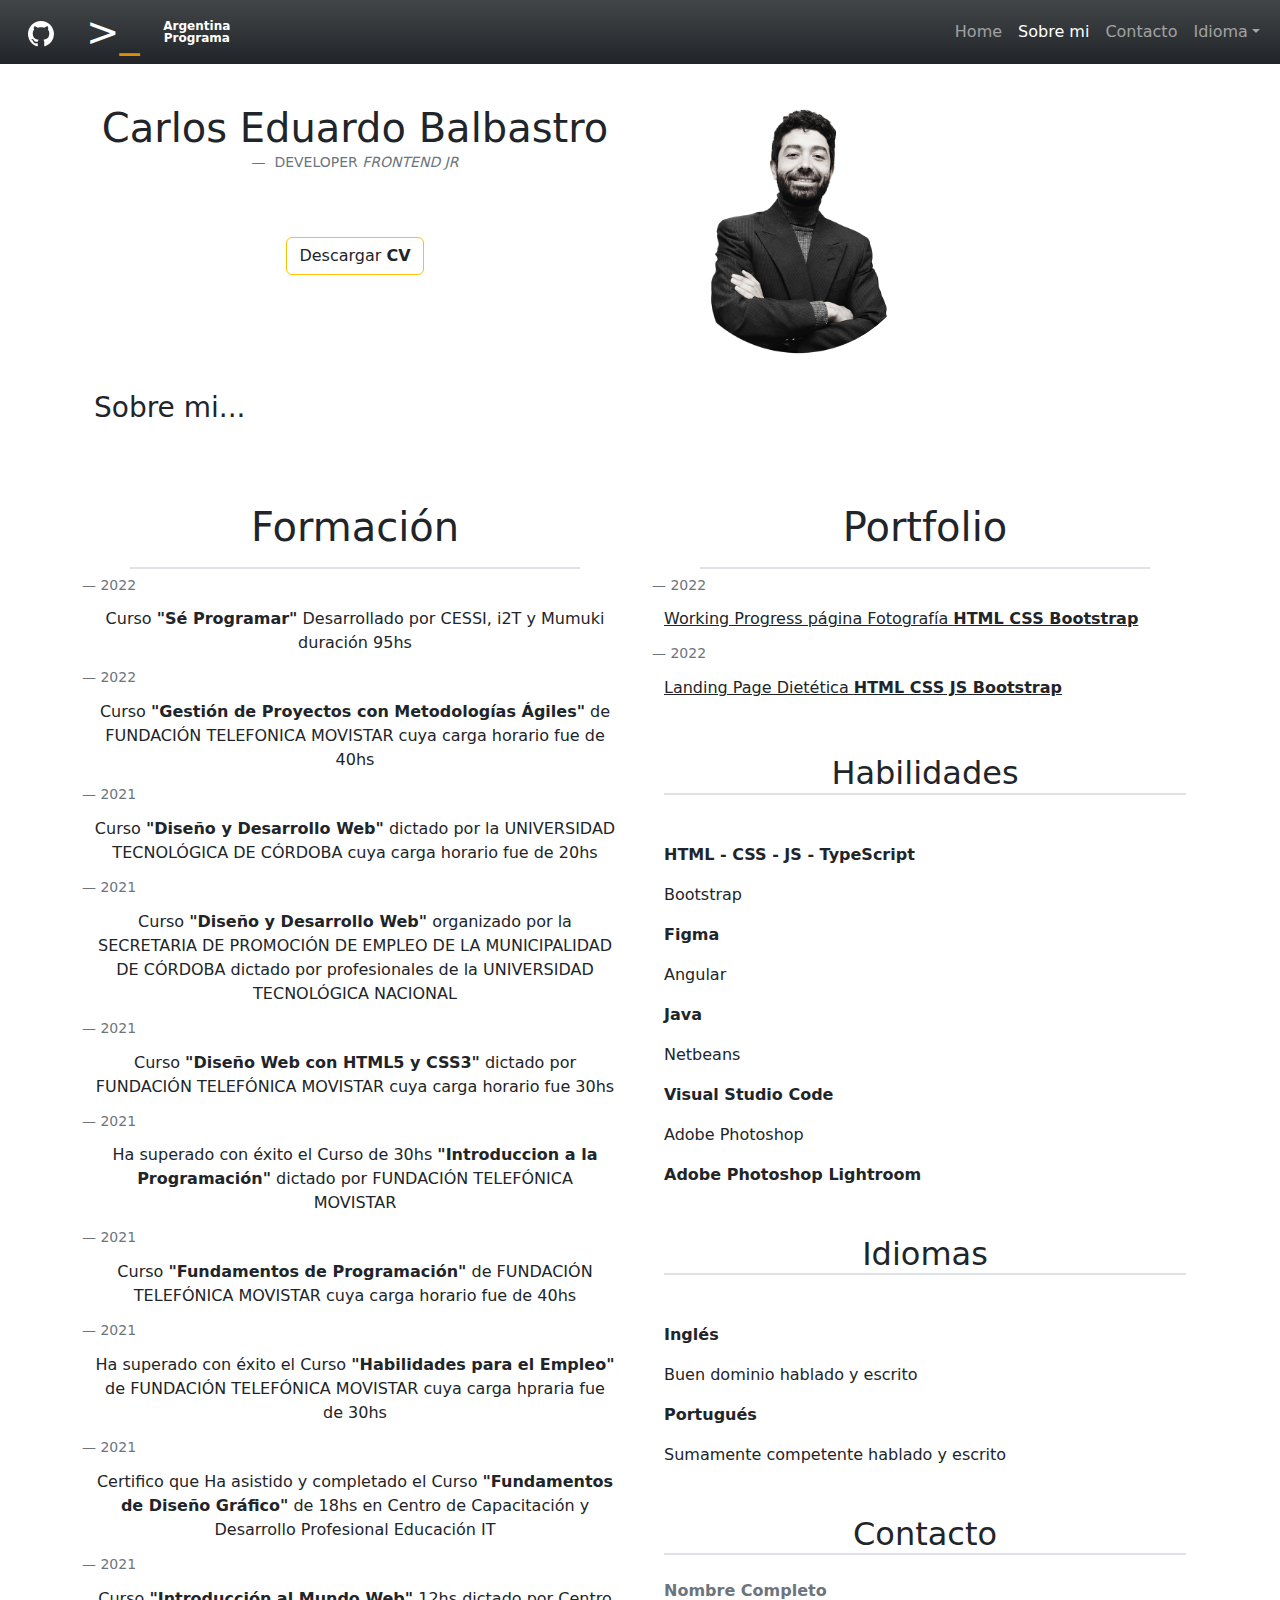
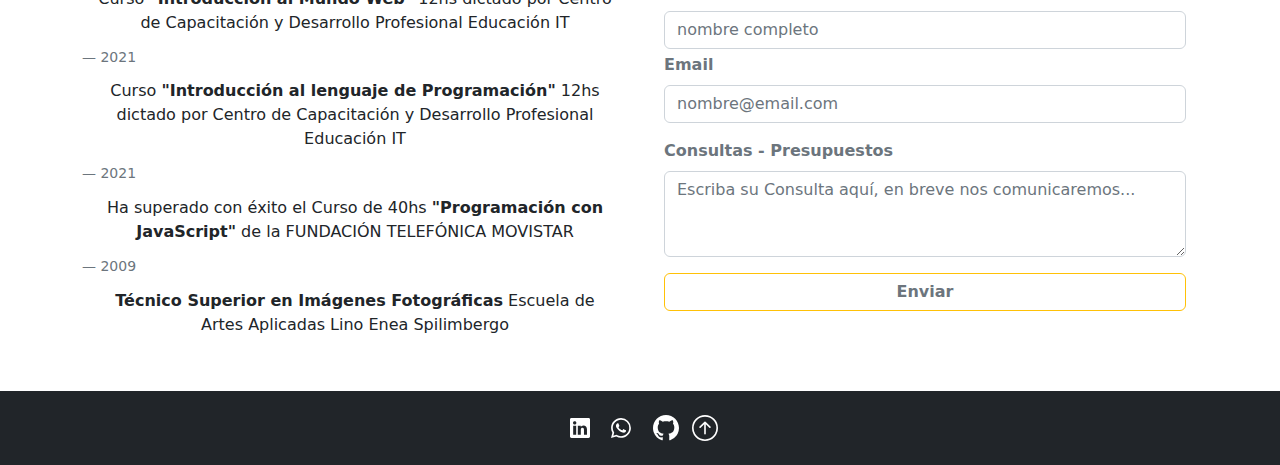
<file: index.html>
<!DOCTYPE html>
<html lang="en">
<head>
    <meta charset="UTF-8">
    <meta http-equiv="X-UA-Compatible" content="IE=edge">
    <meta name="viewport" content="width=device-width, initial-scale=1.0">
    <title>Carlos Balbastro FrontEnd JR</title>
    <link rel="shortcut icon" href="/img/logo argentina programa_2.jpg" type="image/x-icon">
   <link rel="stylesheet" href="/css/bootstrap.min.css">
   <link rel="stylesheet" href="/styles.css">
   
</head>
<body data-bs-spy="scroll" data-bs-target=".navbar">

<!-- menu navegacion -->

  <nav  class="navbar navbar-expand-sm bg-gradient text-bg-dark navbar-dark">
    <div class="container-fluid" id="home">
      <!-- logo github -->
      <a class="navbar-brand mx-3" href="https://github.com/CarlosEduardoBalbastro"> <svg xmlns="http://www.w3.org/2000/svg" width="26" height="26" fill="currentColor" class="bi bi-github text-white" viewBox="0 0 16 16">
        <path d="M8 0C3.58 0 0 3.58 0 8c0 3.54 2.29 6.53 5.47 7.59.4.07.55-.17.55-.38 0-.19-.01-.82-.01-1.49-2.01.37-2.53-.49-2.69-.94-.09-.23-.48-.94-.82-1.13-.28-.15-.68-.52-.01-.53.63-.01 1.08.58 1.23.82.72 1.21 1.87.87 2.33.66.07-.52.28-.87.51-1.07-1.78-.2-3.64-.89-3.64-3.95 0-.87.31-1.59.82-2.15-.08-.2-.36-1.02.08-2.12 0 0 .67-.21 2.2.82.64-.18 1.32-.27 2-.27.68 0 1.36.09 2 .27 1.53-1.04 2.2-.82 2.2-.82.44 1.1.16 1.92.08 2.12.51.56.82 1.27.82 2.15 0 3.07-1.87 3.75-3.65 3.95.29.25.54.73.54 1.48 0 1.07-.01 1.93-.01 2.2 0 .21.15.46.55.38A8.012 8.012 0 0 0 16 8c0-4.42-3.58-8-8-8z"/>
      </svg></a>
       
      <!-- logos Argentina Programa -->
       <a class="nav-bar-brand mx-3 text-white text-decoration-none display-6" target="_blank" href="https://argentinaprograma.inti.gob.ar/"><b>><span id="_logo">_</span></b> </a>
       
       <div class="text-wrap" style="width: 5rem;">
        <a class="nav-bar-brand  text-white text-decoration-none badge text-wrap" target="_blank" href="https://argentinaprograma.inti.gob.ar/">Argentina Programa</a>
      </div>
     
       
       
      <button class="navbar-toggler" type="button" data-bs-toggle="collapse" data-bs-target="#collapsibleNavbar">
        <span class="navbar-toggler-icon"></span>
      </button>
      <div class="collapse navbar-collapse justify-content-end" id="collapsibleNavbar">
        <ul class="navbar-nav">
          <li class="nav-item">
            <a class="nav-link" href="#">Home</a>
          </li>
          <li class="nav-item">
            <a class="nav-link" href="#sobreMi">Sobre mi</a>
          </li>
          <li class="nav-item">
            <a class="nav-link" href="#contacto">Contacto</a>
          </li>  
          <!-- <li class="nav-item dropdown dropdown-toggle-split">
            <a class="nav-link dropdown-toggle" href="#" role="button" data-bs-toggle="dropdown">Portfolios</a>
            <ul class="dropdown-menu">
              <li><a class="dropdown-item" href="/PortfolioArgentinaPrograma/PortfolioFrontEnd/land_Diet.html" target="_blank">Working Progres Mix-Saludables</a></li>
              <li><a class="dropdown-item" href="/PortfolioArgentinaPrograma/PortfolioFrontEnd/land_Photo.html" target="_blank">Working Progres Fotografía</a></li>

              <li><a class="dropdown-item" href="/PortfolioArgentinaPrograma/PortfolioFrontEnd/land_Productos.html" target="_blank">Working Progress Productos</a></li>
              <li><a class="dropdown-item" href="/PortfolioArgentinaPrograma/PortfolioFrontEnd/land_Diet2.html" target="_blank">Working Progres Alimentos Saludables</a></li>
            </ul>
          </li> -->
          <li class="nav-item dropdown">
            <a class="nav-link dropdown-toggle" href="#" role="button" data-bs-toggle="dropdown">Idioma</a>
            <ul class="dropdown-menu">
              <li><a class="dropdown-item" href="/index_en.html">Inglés</a></li>
              <li><a class="dropdown-item" href="/index_br.html">Portugués</a></li>
              <!-- <li><a class="dropdown-item" href="#">A third link</a></li> -->
            </ul>
          </li>
        </ul>
      </div>
    </div>
  </nav>
  



<!-- Header Nombre mas Foto -->
<div class="container mt-4">
  <div class="row">
    <div class="col-sm-6">
      <figure class="text-center m-2 mb-0 p-2">
        <blockquote class="blockquote">
          <p class="display-6">Carlos Eduardo Balbastro</p>
        </blockquote>
        <figcaption class="blockquote-footer">
          DEVELOPER<cite title="Source Title"> FRONTEND JR</cite>
        </figcaption>
        <button type="button" class="mt-5 btn btn-outline-warning" ><a class="text-decoration-none text-dark " href="/img/CV23_FrontEnd_CarlosBalbastro.pdf" download="CV23_Carlos_Balbastro_FrontEndJR">Descargar <span class="fw-semibold">CV</span></a></button>
      </figure>
    </div>


    <div class="col-sm-6">
        <a type="button"  class="btn text-decoration-none border-0 text-dark" data-bs-toggle="modal" data-bs-target="#imgPerfil">
            <img src="/img/DSC_1958_perfil_CEB.png" class="w-50 rounded-circle mt-0 pt-0 float-sm-start" alt="Carlos Balbastro FrontEnd" width="100">
        </a>
      
    </div>

    
        <!-- Modal -->

        <div class="modal fade" id="imgPerfil" tabindex="-1" aria-labelledby="mumukiModalLabel" aria-hidden="true">
          
            <div class="modal-dialog modal-content">
                <div class="modal-content">
                   
                    <div class="modal-header">
                      <h1 class="modal-title fs-6" id="staticBackdropLabel"><span class="fw-semibold">FrontEnd JR</span> Carlos Eduardo Balbastro</h1>
                      <button type="button" class="btn-close" data-bs-dismiss="modal" aria-label="Close"></button>
                    </div>
                    <div class="modal-body">
                        <div class="row">
                            <div class="col-sm-8">
                                <h5>Información Personal</h5>
                    
                                <ul>
                                  <li>Nacionalidad: Argentino</li>
                                  <li>Lugar de Nacimiento: Paso de Los Libres - Ctes</li>
                                  <li>Fecha Nacimiento: 26/07/1982</li>
                                  <li>Estado Civil: Soltero</li>
                                  <li>Hijos: Sí, uno</li>
                                  <li>Ciudad de Residencia: Córdoba - Cba</li>
                                  
                                </ul>
                            </div>
                            <div class="col-sm-4">
                               
                                <img src="/img/DSC_1958_perfil_CEB.png" class="w-75 rounded-circle mt-0 pt-0 float-sm-start" alt="Carlos Balbastro FrontEnd"> 
                            </div>
                        </div>
                     
                     
                      
              
                    </div>
                    <div class="modal-footer">
                      <button type="button" class="btn btn-secondary" data-bs-dismiss="modal">Cerrar</button>
                      <!-- <button type="button" class="btn btn-primary">Understood</button> -->
                    </div>
                  </div>
            </div>
          </div>


  </div>
</div>



<br>


<!-- sobre mi -->
<div class="container" id="sobreMi">
 
  <a href="#sobreMiHiden" type="button" class="btn text-decoration-none border-0 text-dark" data-bs-toggle="collapse"  ><h3>Sobre mi...</h3></a>

    <div class="card card-body border-0">
      <p id="sobreMiHiden" type="text" class="collapse multi-collapse">
El 1 de febrero del 2021 comencé a estudiar <span class="fw-semibold text-uppercase">html</span>, <span class="fw-semibold text-uppercase">css</span> y <span class="fw-semibold text-uppercase">js</span> 
de manera autodidacta, realicé distintos cursos que encontré en la web para complementar. <br>
<!-- Actualmente quiero intruducirme en el sector laboral de la tecnologia como <span class="fw-bold">Desarrollador Front End</span>.<br>
Soy proactivo, autodidacta, considero que el trabajar en equipo permite poder tener distintas miradas, sobre un mismo objetivo y asi
 ayudar a encontrar una solucion mas efeciente para una determinado tarea<br>
Busco siempre ser funcional en el rol que me toque. Me caracterizo por ser pesistente ante las adversidades. <br>
Hace diez años me desenvuelvo trabajando como Fotografo y ahora quiero llevar esa experiencia al rubro de la tecnologia. <br>
Mi principal objetivo es aprender, crecer y aportar todo lo que pueda a la Empresa. -->
Hace diez años me desenvuelvo trabajando como Fotógrafo y ahora quiero llevar esa experiencia al rubro de la tecnología como 
<span class="fw-semibold">Desarrollador Front End</span>. <br> Mi principal objetivo es aprender, crecer y aportar todo lo que  pueda a la <span class="fw-semibold">Empresa</span>.
      </p> 
   
   <p></p>



    </div>

   
   
  

</div>





<!-- formacion y habilidades -->


<div class="container">
  <div class="row align-items-start">

    <!-- FORMACIOn -->

    <div class="col-sm-6">
      <h1 class="text-center mx-5 border-bottom border-2 py-3">Formación</h1>
        <!-- fecha -->
  <h2 class="blockquote-footer my-2">2022</h2>


  <!-- boton que genera modal -->

  <a type="button"  class="btn text-decoration-none border-0 text-dark" data-bs-toggle="modal" data-bs-target="#certificadoMumuki">
    Curso <span class="fw-semibold">"Sé Programar"</span> Desarrollado por CESSI, i2T y Mumuki
    duración 95hs</a> 


    <!-- Modal -->

    <div class="modal fade" id="certificadoMumuki" tabindex="-1" aria-labelledby="mumukiModalLabel" aria-hidden="true">
          
      <div class="modal-dialog modal-dialog-centered ">
        <div class="modal-content">
          <div class="modal-header">
            <div class="modal-title" id="mumukiModalLabel">2022</div>
            <button type="button" class="btn-close" data-bs-dismiss="modal" arial-label="Close"></button>
          </div>
          <div class="modal-body w-100">
            <img src="/img/i2t_etapa_1_2022_CarlosBalbastro.jpg" class="img-fluid mx-auto d-block w-100" alt="Certificado Mumuki">
          </div>
        </div>
      </div>
    </div>




  
<!-- fecha -->

<h2 class="blockquote-footer my-2">2022</h2>


<!-- boton que genera modal -->

<a type="button"  class="btn text-decoration-none border-0 text-dark" data-bs-toggle="modal" data-bs-target="#certificadoScrum">
  Curso <span class="fw-semibold">"Gestión de Proyectos con Metodologías Ágiles"</span> de FUNDACIÓN
TELEFONICA MOVISTAR cuya carga horario fue de 40hs
</a>


  <!-- Modal -->

  <div class="modal fade" id="certificadoScrum" tabindex="-1" aria-labelledby="scrumModalLabel" aria-hidden="true">
        
    <div class="modal-dialog modal-dialog-centered ">
      <div class="modal-content">
        <div class="modal-header">
          <div class="modal-title" id="scrumModalLabel">2022</div>
          <button type="button" class="btn-close" data-bs-dismiss="modal" arial-label="Close"></button>
        </div>
        <div class="modal-body w-100">
          <img src="/img/FT AR - Certificado.jpg" class="img-fluid mx-auto d-block w-100" alt="fundacion telefonica">
        </div>
      </div>
    </div>
  </div>

   <!-- fecha -->

   <h2 class="blockquote-footer my-2">2021</h2>

   <!-- boton que genera modal  -->
   <a type="button" class="btn text-decoration-none border-0 text-dark" data-bs-toggle="modal" data-bs-target="#certificadoUnc">
     Curso <span class="fw-semibold">"Diseño y Desarrollo Web"</span> dictado por la UNIVERSIDAD
   TECNOLÓGICA DE CÓRDOBA cuya carga horario fue de 20hs
   </a>
   
   
   <!-- modal -->
   
   <div class="modal fade" id="certificadoUnc" tabindex="-1" aria-labelledby="uncModalLabel" aria-hidden="true">
     <div class="modal-dialog modal-dialog-centered">
       <div class="modal-content">
         <div class="modal-header">
           <div class="modal-title" id="uncModalLabel">2021</div>
           <button type="button" class="btn-close" data-bs-dismiss="modal" arial-label="Close"></button>
         </div>
         <div class="modal-body w-100">
           <img src="/img/certificado_ub5c7RmqqReqmdYjH4Z_29537373.jpg" class="img-fluid mx-auto d-block w-100" alt="certificado UTN">
         </div>
       </div>
     </div>
   </div>
   
   <!-- fecha -->

<h2 class="blockquote-footer my-2">2021</h2>

<!-- boton modal -->

<a type="button" class="btn text-decoration-none border-0 text-dark" data-bs-toggle="modal" data-bs-target="#certificadoPolitecnico">
  Curso <span class="fw-semibold">"Diseño y Desarrollo Web"</span> organizado por la SECRETARIA
  DE PROMOCIÓN DE EMPLEO DE LA MUNICIPALIDAD DE CÓRDOBA
  dictado por profesionales de la UNIVERSIDAD TECNOLÓGICA NACIONAL
</a>

<!-- modal -->
<div class="modal fade" id="certificadoPolitecnico" tabindex="-1" aria-labelledby="politecnicoModalLabel" aria-hidden="true">
  <div class="modal-dialog modal-dialog-centered">
    <div class="modal-content">
      <div class="modal-header">
        <div class="modal-title" id="politecnicoModalLabel">2021</div>
        <button type="button" class="btn-close" data-bs-dismiss="modal" aria-label="Close"></button>
      </div>
      <div class="modal-body w-100">
        <img src="/img/certificado_politecnico.jpg" class="img-fluid mx-auto d-block w-100" alt="certificado politecnico">
      </div>
    </div>
  </div>
</div>



<!-- fecha -->

<h2 class="blockquote-footer my-2">2021</h2>

<!-- boton modal -->

<a type="button" class="btn text-decoration-none border-0 text-dark" data-bs-toggle="modal" data-bs-target="#fundacionTelefonica1">
  Curso <span class="fw-semibold">"Diseño Web con HTML5 y CSS3"</span> dictado por FUNDACIÓN TELEFÓNICA
MOVISTAR cuya carga horario fue 30hs
</a>

<!-- modal -->
<div class="modal fade" id="fundacionTelefonica1" tabindex="-1" aria-labelledby="fundacionModalLabel" aria-hidden="true">
  <div class="modal-dialog modal-dialog-centered">
    <div class="modal-content">
      <div class="modal-header">
        <div class="modal-title" id="fundacionModalLabel">2021</div>
        <button type="button" class="btn-close" data-bs-dismiss="modal" aria-label="Close"></button>
      </div>
      <div class="modal-body w-100">
        <img src="/img/FT AR - Diseño Web con HTML5 + CSS.jpg" class="img-fluid mx-auto d-block w-100" alt="certificado fundacion telefonica">
      </div>
    </div>
  </div>
</div>


<!-- FECHA -->

<h2 class="blockquote-footer my-2">2021</h2>

<!-- boton modal -->

<a type="botton" class="btn text-decoration-none border-0 text-dark" data-bs-toggle="modal" data-bs-target="#fundacionTelefonica2">Ha superado con éxito el Curso de 30hs <span class="fw-semibold">"Introduccion a la Programación"</span> 
  dictado por FUNDACIÓN TELEFÓNICA MOVISTAR</a>

<!-- modal -->

<div class="modal fade" id="fundacionTelefonica2" tabindex="-1" aria-labelledby="telefonicaModalLabel" aria-hidden="true">
  <div class="modal-dialog modal-dialog-centered">
    <div class="modal-content">
      <div class="modal-header">
        <div class="modal-title" id="telefonicaModalLabe">2021</div>
        <button type="button" class="btn-close" data-bs-dismiss="modal" aria-label="Close"></button>
      </div>
      <div class="modal-body w-100">
        <img src="/img/FT AR - Introducción a la Programación.jpg" alt="Introducción a la Programación" class="img-fluid mx-auto d-block w-100">
      </div>
    </div>
  </div>
</div>


<h2 class="blockquote-footer my-2">2021</h2>

<a type="button" class="btn text-decoration-none border-0 text-dark" data-bs-toggle="modal" data-bs-target="#fundamentosProgramacionTelefonica">
  Curso <span class="fw-semibold">"Fundamentos de Programación"</span> de FUNDACIÓN TELEFÓNICA MOVISTAR
cuya carga horario fue de 40hs
</a>

<!-- modal -->

<div class="modal fade" id="fundamentosProgramacionTelefonica" tabindex="-1" aria-labelledby="fundProgTelModalLabel" aria-hidden="true">
  <div class="modal-dialog modal-dialog-centered">
    <div class="modal-content">
      <div class="modal-header">
        <div class="modal-title" id="fundProgTelModalLabel">2021</div>
        <button type="button" class="btn-close" data-bs-dismiss="modal" aria-label="Close"></button>
      </div>
      <div class="modal-body w-100">
        <img src="/img/FT AR - Fundamentos de Programación.jpg" alt="Introducción a la Programación" class="img-fluid mx-auto d-block w-100">
      </div>
    </div>
  </div>
</div>


<!-- fecha -->
<h2 class="blockquote-footer my-2">2021</h2>

<!-- boton modal -->

<a type="button" class="btn text-decoration-none border-0 text-dark" data-bs-toggle="modal" data-bs-target="#habilidadEmpleo">
  Ha superado con éxito el Curso <span class="fw-semibold">"Habilidades para el Empleo"</span> de
  FUNDACIÓN TELEFÓNICA MOVISTAR cuya carga hpraria fue de 30hs
</a>

<!-- modal -->

<div class="modal fade" id="habilidadEmpleo" tabindex="-1" aria-labelledby="habilidadEmpleoModalLabel" aria-hidden="true">
  <div class="modal-dialog modal-dialog-centered">
    <div class="modal-content">
      <div class="modal-header">
        <div class="modal-title" id="habilidadEmpleoModalLabel">2021</div>
        <button type="button" class="btn-close" data-bs-dismiss="modal" aria-label="Close"></button>
      </div>
      <div class="modal-body w-100">
        <img src="/img/FT AR - Habilidades para el Empleo.jpg" alt="Introducción a la Programación" class="img-fluid mx-auto d-block w-100">
      </div>
    </div>
  </div>
</div>

<!-- fecha -->
<h2 class="blockquote-footer my-2">2021</h2>

<!-- boton modal -->

<a type="button" class="btn text-decoration-none border-0 text-dark" data-bs-toggle="modal" data-bs-target="#graphicDesign">
  Certifico que Ha asistido y completado el Curso <span class="fw-semibold">"Fundamentos de Diseño Gráfico"</span> de 18hs
  en Centro de Capacitación y Desarrollo Profesional Educación IT
</a>

<!-- modal -->

<div class="modal fade" id="graphicDesign" tabindex="-1" aria-labelledby="graphicDesignModalLabel" aria-hidden="true">
  <div class="modal-dialog modal-dialog-centered">
    <div class="modal-content">
      <div class="modal-header">
        <div class="modal-title" id="graphicDesignModalLabel">2021</div>
        <button type="button" class="btn-close" data-bs-dismiss="modal" aria-label="Close"></button>
      </div>
      <div class="modal-body w-100">
        <img src="/img/Certificado Fundamentos del Diseño Grafico.jpg" alt="Introducción a la Programación" class="img-fluid mx-auto d-block w-100">
      </div>
    </div>
  </div>
</div>


<!-- fecha -->
<h2 class="blockquote-footer my-2">2021</h2>

<!-- boton modal -->

<a type="button" class="btn text-decoration-none border-0 text-dark" data-bs-toggle="modal" data-bs-target="#introMundoWeb">
  Curso <span class="fw-semibold">"Introducción al Mundo Web"</span> 12hs dictado por 
  Centro de Capacitación y Desarrollo Profesional Educación IT
</a>

<!-- modal -->

<div class="modal fade" id="introMundoWeb" tabindex="-1" aria-labelledby="introMundoWebModalLabel" aria-hidden="true">
  <div class="modal-dialog modal-dialog-centered">
    <div class="modal-content">
      <div class="modal-header">
        <div class="modal-title" id="introMundoWebModalLabel">2021</div>
        <button type="button" class="btn-close" data-bs-dismiss="modal" aria-label="Close"></button>
      </div>
      <div class="modal-body w-100">
        <img src="/img/Certificado Introduccion al Mundo Web.jpg" alt="Introducción a la Programación" class="img-fluid mx-auto d-block w-100">
      </div>
    </div>
  </div>
</div>

<!-- fecha -->
<h2 class="blockquote-footer my-2">2021</h2>

<!-- boton modal -->

<a type="button" class="btn text-decoration-none border-0 text-dark" data-bs-toggle="modal" data-bs-target="#introLenguajeProgramacion">
Curso <span class="fw-semibold">"Introducción al lenguaje de Programación"</span> 12hs 
dictado por Centro de Capacitación y Desarrollo Profesional Educación IT
</a>

<!-- modal -->

<div class="modal fade" id="introLenguajeProgramacion" tabindex="-1" aria-labelledby="introLenProgModalLabel" aria-hidden="true">
  <div class="modal-dialog modal-dialog-centered">
    <div class="modal-content">
      <div class="modal-header">
        <div class="modal-title" id="introLenProgModalLabel">2021</div>
        <button type="button" class="btn-close" data-bs-dismiss="modal" aria-label="Close"></button>
      </div>
      <div class="modal-body w-100">
        <img src="/img/Certificado Introducción Lenguaje de Programación.jpg" alt="Introducción a la Programación" class="img-fluid mx-auto d-block w-100">
      </div>
    </div>
  </div>
</div>


<!-- fecha -->
<h2 class="blockquote-footer my-2">2021</h2>

<!-- boton modal -->

<a type="button" class="btn text-decoration-none border-0 text-dark" data-bs-toggle="modal" data-bs-target="#progJs">
  Ha superado con éxito el Curso de 40hs <span class="fw-semibold">"Programación con JavaScript"</span> 
  de la FUNDACIÓN TELEFÓNICA MOVISTAR
</a>

<!-- modal -->

<div class="modal fade" id="progJs" tabindex="-1" aria-labelledby="progJsModalLabel" aria-hidden="true">
  <div class="modal-dialog modal-dialog-centered">
    <div class="modal-content">
      <div class="modal-header">
        <div class="modal-title" id="progJsModalLabel">2021</div>
        <button type="button" class="btn-close" data-bs-dismiss="modal" aria-label="Close"></button>
      </div>
      <div class="modal-body w-100">
        <img src="/img/FT AR - Programación con JavaScript.jpg" alt="Introducción a la Programación" class="img-fluid mx-auto d-block w-100">
      </div>
    </div>
  </div>
</div>

<!-- fecha -->
<h2 class="blockquote-footer my-2">2009</h2>

<!-- boton modal -->

<a type="button" class="btn text-decoration-none border-0 text-dark" data-bs-toggle="modal" data-bs-target="#tecnicoImagenes">
<span class="fw-semibold">Técnico Superior en Imágenes Fotográficas</span>
Escuela de Artes Aplicadas Lino Enea Spilimbergo
</a>

<!-- modal -->

<div class="modal fade" id="tecnicoImagenes" tabindex="-1" aria-labelledby="tecnicoImagenesModalLabel" aria-hidden="true">
  <div class="modal-dialog modal-dialog-centered">
    <div class="modal-content">
      <div class="modal-header">
        <div class="modal-title" id="tecnicoImagenesModalLabel">2009</div>
        <button type="button" class="btn-close" data-bs-dismiss="modal" aria-label="Close"></button>
      </div>
      <div class="modal-body w-100">
        <img src="/img/Titulo_Fotografia_Carlos_Balbastroweb.jpg"Introducción a la Programación" class="img-fluid mx-auto d-block w-100">
      </div>
    </div>
  </div>
</div>




</div>





<!-- TRABAJOS HAbilidas Idiomas-->

<div class="col-sm-6">
  <h1 class="text-center mx-5 border-bottom border-2 py-3">Portfolio</h1>
    <!-- fecha -->
<h2 class="blockquote-footer my-2" id="working_progress_foto">2022</h2>




<a type="button" href="https://comfy-snickerdoodle-3addbb.netlify.app/index.html" target="_blank" class="btn text-decoration-none text-decoration-underline border-0 text-dark">
Working Progress página Fotografía <span class="fw-semibold">HTML CSS Bootstrap</span></a> 


<!-- fecha -->

<h2 class="blockquote-footer my-2" id="working_progress_escMusica">2022</h2>


<a class="btn text-decoration-none border-0 text-decoration-underline text-dark" href="https://quiet-malabi-0c97b6.netlify.app/index.html" target="_blank">Landing Page Dietética <span class="fw-semibold"">HTML CSS JS Bootstrap</span></a>



<!-- fecha -->

<!-- <h2 class="blockquote-footer my-2" id="working_progress_dietetica">2021</h2>


<a type="button" href="/PortfolioArgentinaPrograma/PortfolioFrontEnd/land_Diet2.html" class="btn text-decoration-none border-0 text-dark" target="_blank">
Working Progres Mix Saludables
</a> -->



<!-- fecha -->

<!-- <h2 class="blockquote-footer my-2">2021</h2>



<a type="button" href="/PortfolioArgentinaPrograma/PortfolioFrontEnd/land_PHCarrusel.html" class="btn text-decoration-none border-0 text-dark" target="_blank">
Workin Progres Photo Gallery
</a> -->





<!-- fecha -->

<!-- <h2 class="blockquote-footer my-2">2021</h2>



<a type="button" href="/PortfolioArgentinaPrograma/PortfolioFrontEnd/land_Productos.html" class="btn text-decoration-none border-0 text-dark" target="_blank">
Working Progres Pagina Productos
</a> -->




<br>

<!-- habilidades e idiomas -->

<div class="container mt-5">
  <h2 class="text-center mt-5  border-bottom border-2 ">Habilidades</h2>
  <dl class="mt-5">
    <dt class="mb-3">HTML - CSS - JS - TypeScript</dt>
    <dd class="mb-3">Bootstrap</dd>
    <dt class="mb-3">Figma</dt>
    <dd class="mb-3">Angular</dd>
    <dt class="mb-3">Java</dt>
    <dd class="mb-3">Netbeans</dd>
    <dt class="mb-3">Visual Studio Code</dt>    
    <dd class="mb-3">Adobe Photoshop</dd>
    <dt class="mb-3">Adobe Photoshop Lightroom</dt>

  <h2 class="text-center mt-5  border-bottom border-2 ">Idiomas</h2>

  <dt class="mt-5">Inglés</dt>
    <dd class="mt-3">Buen dominio hablado y escrito</dd>

    <dt class="mt-3">Portugués </dt>
    <dd class="mt-3">Sumamente competente hablado y escrito</dd>


  </dl>

 
</div>

<!-- Contacto -->

<div class="container">


  

  <h2 class="text-center mt-5  border-bottom border-2 ">Contacto</h2>
  <form target="_blank" action="https://formsubmit.co/balbastrocae@gmail.com" method="POST" class="mt-1">
    <div class="mb-1">
      <label for="exampleFormControlInput1" class="form-label mt-3 fw-semibold text-secondary">Nombre Completo</label>
      <input type="text"  name="name" class="form-control"" placeholder="nombre completo" required>
    </div>

    <div class="mb-3">
    

      <label for="exampleFormControlInput1" class="form-label fw-semibold text-secondary">Email</label>
      <input type="email" name="email" class="form-control"  placeholder="nombre@email.com" required>
    </div>
    <div class="mb-3">
      <label for="exampleFormControlTextarea1" class="form-label fw-semibold text-secondary">Consultas - Presupuestos</label>
      <textarea name="message" class="form-control" rows="3" placeholder="Escriba su Consulta aquí, en breve nos comunicaremos..." required></textarea>

      <fieldset class="row mb-3">
        <!-- <legend class="col-form-label fst-italic col-sm-2 pt-0">Consultas</legend> -->
        <div class="col-sm-10">
          <!-- <div class="form-check">
            <input class="form-check-input" type="radio" name="gridRadios" id="gridRadios1" value="option1" checked>
            <label class="form-check-label" for="gridRadios1">
              Diseño Pagina Web Estática
            </label>
          </div> -->
          <!-- <div class="form-check">
            <input class="form-check-input" type="radio" name="gridRadios" id="gridRadios2" value="option2">
            <label class="form-check-label" for="gridRadios2">
              Diseño Pagina Web Dinámica
            </label>
          </div> -->
          <!-- <div class="form-check disabled">
            <input class="form-check-input" type="radio" name="gridRadios" id="gridRadios3" value="option3" disabled>
            <label class="form-check-label" for="gridRadios3">
              Diseño BackEnd
            </label>
          </div> -->
        </div>
      </fieldset>
      <!-- <div class="row mb-3">
        <div class="col-sm-10 offset-sm-2">
          <div class="form-check">
            <input class="form-check-input" type="checkbox" id="gridCheck1">
            <label class="form-check-label" for="gridCheck1">
              Otras Consultas
            </label>
          </div>
        </div>
    </div> -->
  
  
    <button type="submit"  class="btn btn-outline-warning d-block w-100 mx-auto  fw-semibold text-secondary">Enviar</button>
    <!-- <a href="mailto:balbastrocae@gmail.com" class="btn btn-outline-warning d-block w-100 mx-auto text-dark text-decoration-none">Enviar Email</a> -->
  </form>
  

</div>






</div>





    </div>
  </div>


 

  </div>












<!-- footer -->



  <div class="w-100 mt-5  p-4 bg-dark text-white  text-center" id="contacto">
    <!-- <a class="icon-contacto text-decoration-none text-white" href="https://www.whatsapp.com/?lang=es" target="_blank" ><svg xmlns="http://www.w3.org/2000/svg" width="16" height="16" fill="currentColor" class="bi bi-telephone" viewBox="0 0 16 16">
      <path d="M3.654 1.328a.678.678 0 0 0-1.015-.063L1.605 2.3c-.483.484-.661 1.169-.45 1.77a17.568 17.568 0 0 0 4.168 6.608 17.569 17.569 0 0 0 6.608 4.168c.601.211 1.286.033 1.77-.45l1.034-1.034a.678.678 0 0 0-.063-1.015l-2.307-1.794a.678.678 0 0 0-.58-.122l-2.19.547a1.745 1.745 0 0 1-1.657-.459L5.482 8.062a1.745 1.745 0 0 1-.46-1.657l.548-2.19a.678.678 0 0 0-.122-.58L3.654 1.328zM1.884.511a1.745 1.745 0 0 1 2.612.163L6.29 2.98c.329.423.445.974.315 1.494l-.547 2.19a.678.678 0 0 0 .178.643l2.457 2.457a.678.678 0 0 0 .644.178l2.189-.547a1.745 1.745 0 0 1 1.494.315l2.306 1.794c.829.645.905 1.87.163 2.611l-1.034 1.034c-.74.74-1.846 1.065-2.877.702a18.634 18.634 0 0 1-7.01-4.42 18.634 18.634 0 0 1-4.42-7.009c-.362-1.03-.037-2.137.703-2.877L1.885.511z"/>
    </svg></a> -->

    <a  class="icon-contacto text-decoration-none m-2 text-white" href="https://www.linkedin.com/in/carlos-balbastro" target="_blank">
    <svg xmlns="http://www.w3.org/2000/svg" width="20" height="20" fill="currentColor" class="bi bi-linkedin" viewBox="0 0 16 16">
      <path d="M0 1.146C0 .513.526 0 1.175 0h13.65C15.474 0 16 .513 16 1.146v13.708c0 .633-.526 1.146-1.175 1.146H1.175C.526 16 0 15.487 0 14.854V1.146zm4.943 12.248V6.169H2.542v7.225h2.401zm-1.2-8.212c.837 0 1.358-.554 1.358-1.248-.015-.709-.52-1.248-1.342-1.248-.822 0-1.359.54-1.359 1.248 0 .694.521 1.248 1.327 1.248h.016zm4.908 8.212V9.359c0-.216.016-.432.08-.586.173-.431.568-.878 1.232-.878.869 0 1.216.662 1.216 1.634v3.865h2.401V9.25c0-2.22-1.184-3.252-2.764-3.252-1.274 0-1.845.7-2.165 1.193v.025h-.016a5.54 5.54 0 0 1 .016-.025V6.169h-2.4c.03.678 0 7.225 0 7.225h2.4z"/>
    </svg></a>
  <!-- <a  class="icon-contacto text-decoration-none m-2 text-white" href="https://www.facebook.com/carloseduardo.balbastro" target="_blank">
    <svg xmlns="http://www.w3.org/2000/svg" width="20" height="20" fill="currentColor" class="bi bi-facebook" viewBox="0 0 16 16">
      <path d="M16 8.049c0-4.446-3.582-8.05-8-8.05C3.58 0-.002 3.603-.002 8.05c0 4.017 2.926 7.347 6.75 7.951v-5.625h-2.03V8.05H6.75V6.275c0-2.017 1.195-3.131 3.022-3.131.876 0 1.791.157 1.791.157v1.98h-1.009c-.993 0-1.303.621-1.303 1.258v1.51h2.218l-.354 2.326H9.25V16c3.824-.604 6.75-3.934 6.75-7.951z"/>
    </svg></a> -->
    <a  class="icon-contacto text-decoration-none m-2 text-white" type="t" href="https://api.whatsapp.com/send/?phone=5493516326925" target="_blank">
      <svg xmlns="http://www.w3.org/2000/svg" width="20" height="20" fill="currentColor" class="bi bi-whatsapp" viewBox="0 0 16 16">
        <path d="M13.601 2.326A7.854 7.854 0 0 0 7.994 0C3.627 0 .068 3.558.064 7.926c0 1.399.366 2.76 1.057 3.965L0 16l4.204-1.102a7.933 7.933 0 0 0 3.79.965h.004c4.368 0 7.926-3.558 7.93-7.93A7.898 7.898 0 0 0 13.6 2.326zM7.994 14.521a6.573 6.573 0 0 1-3.356-.92l-.24-.144-2.494.654.666-2.433-.156-.251a6.56 6.56 0 0 1-1.007-3.505c0-3.626 2.957-6.584 6.591-6.584a6.56 6.56 0 0 1 4.66 1.931 6.557 6.557 0 0 1 1.928 4.66c-.004 3.639-2.961 6.592-6.592 6.592zm3.615-4.934c-.197-.099-1.17-.578-1.353-.646-.182-.065-.315-.099-.445.099-.133.197-.513.646-.627.775-.114.133-.232.148-.43.05-.197-.1-.836-.308-1.592-.985-.59-.525-.985-1.175-1.103-1.372-.114-.198-.011-.304.088-.403.087-.088.197-.232.296-.346.1-.114.133-.198.198-.33.065-.134.034-.248-.015-.347-.05-.099-.445-1.076-.612-1.47-.16-.389-.323-.335-.445-.34-.114-.007-.247-.007-.38-.007a.729.729 0 0 0-.529.247c-.182.198-.691.677-.691 1.654 0 .977.71 1.916.81 2.049.098.133 1.394 2.132 3.383 2.992.47.205.84.326 1.129.418.475.152.904.129 1.246.08.38-.058 1.171-.48 1.338-.943.164-.464.164-.86.114-.943-.049-.084-.182-.133-.38-.232z"/>
      </svg></a>
        <a class="navbar-brand m-2" href="https://github.com/CarlosEduardoBalbastro"> <svg xmlns="http://www.w3.org/2000/svg" width="26" height="26" fill="currentColor" class="bi bi-github text-white" viewBox="0 0 16 16">
        <path d="M8 0C3.58 0 0 3.58 0 8c0 3.54 2.29 6.53 5.47 7.59.4.07.55-.17.55-.38 0-.19-.01-.82-.01-1.49-2.01.37-2.53-.49-2.69-.94-.09-.23-.48-.94-.82-1.13-.28-.15-.68-.52-.01-.53.63-.01 1.08.58 1.23.82.72 1.21 1.87.87 2.33.66.07-.52.28-.87.51-1.07-1.78-.2-3.64-.89-3.64-3.95 0-.87.31-1.59.82-2.15-.08-.2-.36-1.02.08-2.12 0 0 .67-.21 2.2.82.64-.18 1.32-.27 2-.27.68 0 1.36.09 2 .27 1.53-1.04 2.2-.82 2.2-.82.44 1.1.16 1.92.08 2.12.51.56.82 1.27.82 2.15 0 3.07-1.87 3.75-3.65 3.95.29.25.54.73.54 1.48 0 1.07-.01 1.93-.01 2.2 0 .21.15.46.55.38A8.012 8.012 0 0 0 16 8c0-4.42-3.58-8-8-8z"/>
      </svg></a>
      <a href="#home" class="text-decoration-none text-white">
        <svg xmlns="http://www.w3.org/2000/svg" width="26" height="26" fill="currentColor" class="bi bi-arrow-up-circle" viewBox="0 0 16 16">
          <path fill-rule="evenodd" d="M1 8a7 7 0 1 0 14 0A7 7 0 0 0 1 8zm15 0A8 8 0 1 1 0 8a8 8 0 0 1 16 0zm-7.5 3.5a.5.5 0 0 1-1 0V5.707L5.354 7.854a.5.5 0 1 1-.708-.708l3-3a.5.5 0 0 1 .708 0l3 3a.5.5 0 0 1-.708.708L8.5 5.707V11.5z"/>
        </svg>
      </a>

     
    
  </div>
  







  
 


  <script src="/js/bootstrap.bundle.min.js"></script>
  <!-- <script src="/PortfolioArgentinaPrograma/PortfolioFrontEnd/main.js"></script> -->
     
</body>
</html>
</file>
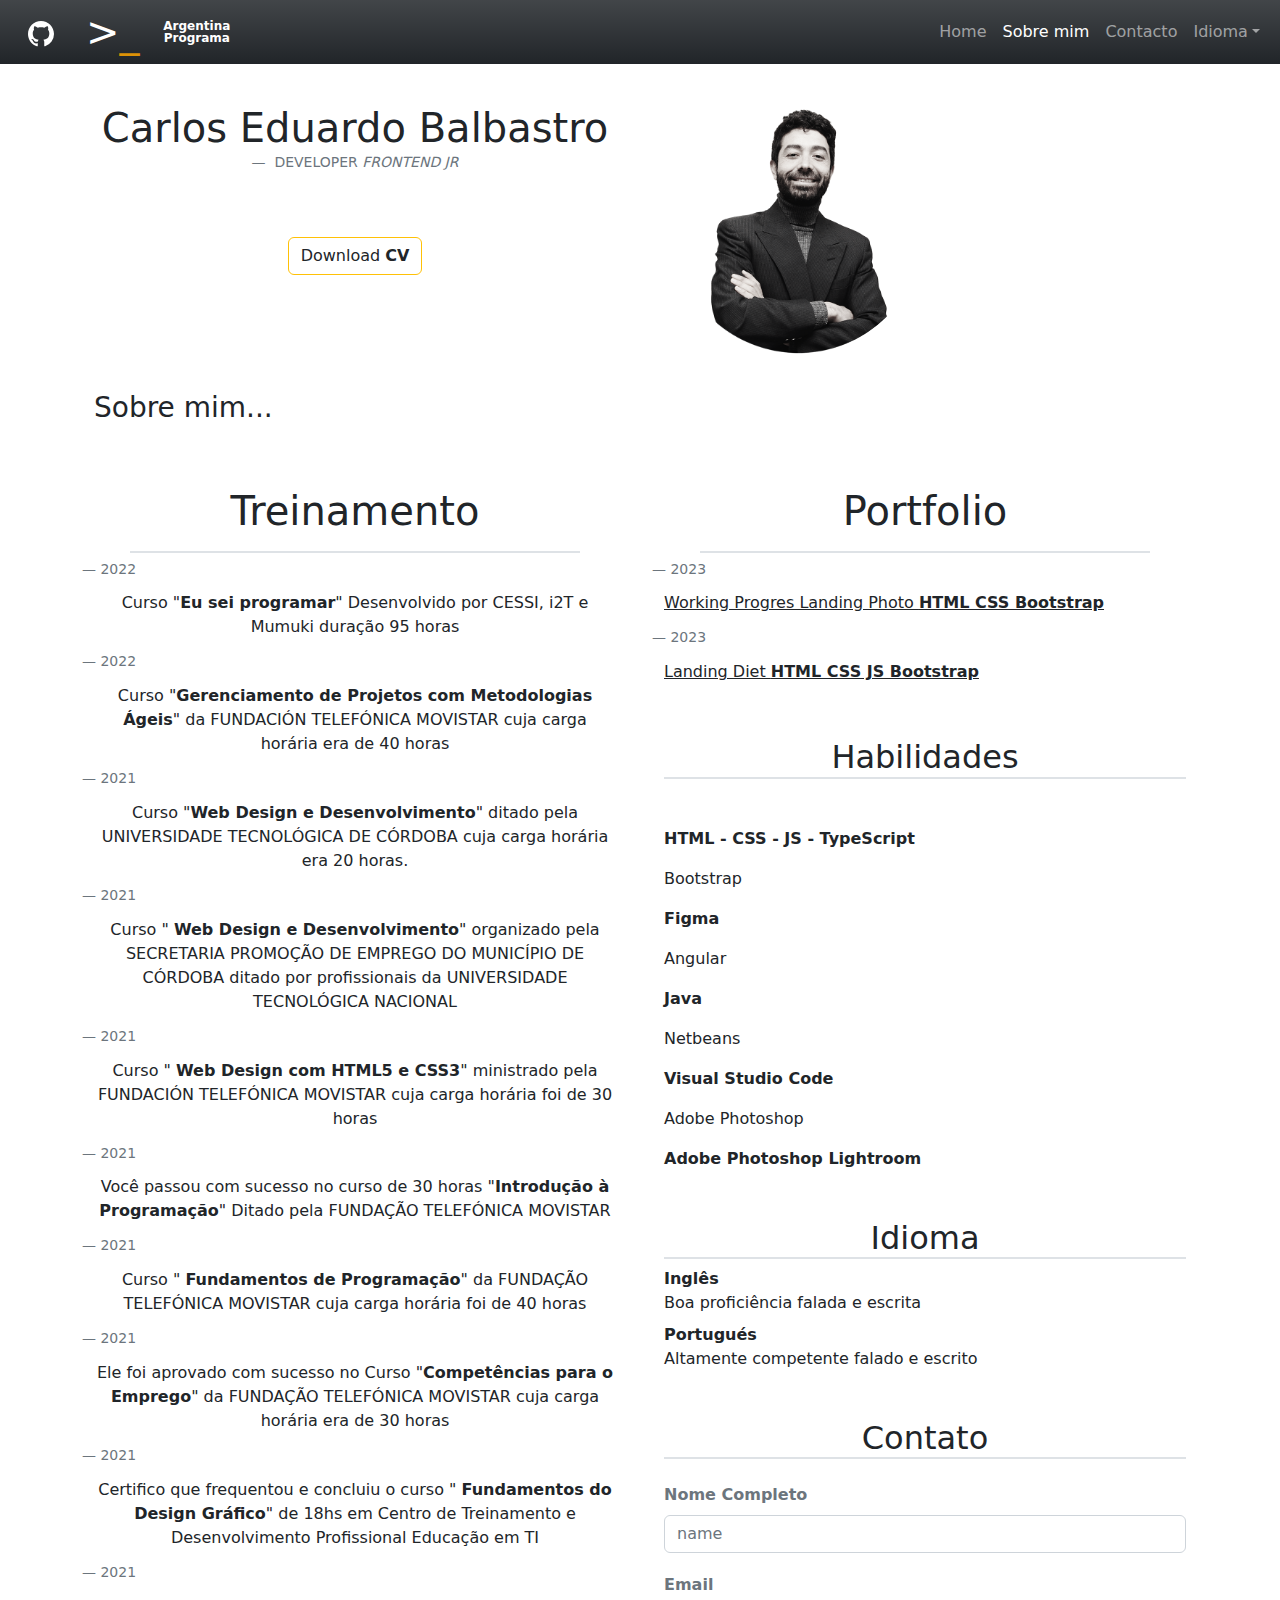
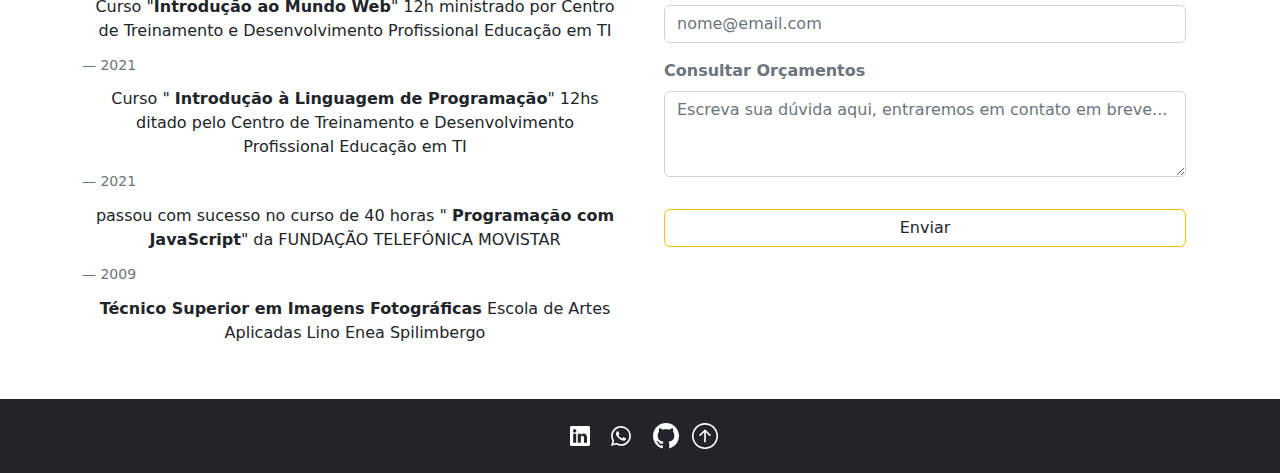
<file: index_br.html>
<!DOCTYPE html>
<html lang="en">
<head>
    <meta charset="UTF-8">
    <meta http-equiv="X-UA-Compatible" content="IE=edge">
    <meta name="viewport" content="width=device-width, initial-scale=1.0">
    <title>FrontEnd Dev JR</title>
    <link rel="shortcut icon" href="/img/logo argentina programa_2.jpg" type="image/x-icon">
   <link rel="stylesheet" href="/css/bootstrap.min.css">
   <link rel="stylesheet" href="/styles.css">
   
</head>
<body data-bs-spy="scroll" data-bs-target=".navbar">

<!-- menu navegacion -->

  <nav class="navbar navbar-expand-sm bg-gradient text-bg-dark navbar-dark">
    <div class="container-fluid" id="home">
       <!-- logo github -->
       <a class="navbar-brand mx-3" href="https://github.com/CarlosEduardoBalbastro"> <svg xmlns="http://www.w3.org/2000/svg" width="26" height="26" fill="currentColor" class="bi bi-github text-white" viewBox="0 0 16 16">
        <path d="M8 0C3.58 0 0 3.58 0 8c0 3.54 2.29 6.53 5.47 7.59.4.07.55-.17.55-.38 0-.19-.01-.82-.01-1.49-2.01.37-2.53-.49-2.69-.94-.09-.23-.48-.94-.82-1.13-.28-.15-.68-.52-.01-.53.63-.01 1.08.58 1.23.82.72 1.21 1.87.87 2.33.66.07-.52.28-.87.51-1.07-1.78-.2-3.64-.89-3.64-3.95 0-.87.31-1.59.82-2.15-.08-.2-.36-1.02.08-2.12 0 0 .67-.21 2.2.82.64-.18 1.32-.27 2-.27.68 0 1.36.09 2 .27 1.53-1.04 2.2-.82 2.2-.82.44 1.1.16 1.92.08 2.12.51.56.82 1.27.82 2.15 0 3.07-1.87 3.75-3.65 3.95.29.25.54.73.54 1.48 0 1.07-.01 1.93-.01 2.2 0 .21.15.46.55.38A8.012 8.012 0 0 0 16 8c0-4.42-3.58-8-8-8z"/>
      </svg></a>
      
       <a class="nav-bar-brand mx-3 text-white text-decoration-none display-6" target="_blank" href="https://argentinaprograma.inti.gob.ar/"><b>><span id="_logo">_</span></b> </a>
      
       <div class="text-wrap" style="width: 5rem;">
        <a class="nav-bar-brand  text-white text-decoration-none badge text-wrap" target="_blank" href="https://argentinaprograma.inti.gob.ar/">Argentina Programa</a>
      </div>




      <button class="navbar-toggler" type="button" data-bs-toggle="collapse" data-bs-target="#collapsibleNavbar">
        <span class="navbar-toggler-icon"></span>
      </button>
      <div class="collapse navbar-collapse justify-content-end" id="collapsibleNavbar">
        <ul class="navbar-nav">
          <li class="nav-item">
            <a class="nav-link" href="#">Home</a>
          </li>
          <li class="nav-item">
            <a class="nav-link" href="#sobreMi">Sobre mim</a>
          </li>
          <li class="nav-item">
            <a class="nav-link" href="#contacto">Contacto</a>
          </li>  
          
          <li class="nav-item dropdown">
            <a class="nav-link dropdown-toggle" href="#" role="button" data-bs-toggle="dropdown">Idioma</a>
            <ul class="dropdown-menu">
              <li><a class="dropdown-item" href="/index.html">Castellano</a></li>
              <li><a class="dropdown-item" href="/index_en.html">Inglés</a></li>
              <!-- <li><a class="dropdown-item" href="#">A third link</a></li> -->
            </ul>
          </li>
        </ul>
      </div>
    </div>
  </nav>
  



<!-- Header Nombre mas Foto -->
<div class="container mt-4">
  <div class="row">
    <div class="col-sm-6">
      <figure class="text-center m-2 mb-0 p-2">
        <blockquote class="blockquote">
          <p class="display-6">Carlos Eduardo Balbastro</p>
        </blockquote>
        <figcaption class="blockquote-footer">
          DEVELOPER<cite title="Source Title"> FRONTEND JR</cite>
        </figcaption>
        <button type="button" class="mt-5 btn btn-outline-warning" ><a class="text-decoration-none text-dark " href="/img/CV23_FrontEnd_CarlosBalbastro.pdf" download="CV23_Carlos_Balbastro_FrontEndJR">Download <span class="fw-semibold">CV</span></a></button>
      </figure>
    </div>

   <div class="col-sm-6">
        <a type="button"  class="btn text-decoration-none border-0 text-dark" data-bs-toggle="modal" data-bs-target="#imgPerfil">
            <img src="/img/DSC_1958_perfil_CEB.png" class="w-50 rounded-circle mt-0 pt-0 float-sm-start" alt="Carlos Balbastro FrontEnd" width="100">
        </a>
      
    </div>

    
        <!-- Modal -->

        <div class="modal fade" id="imgPerfil" tabindex="-1" aria-labelledby="mumukiModalLabel" aria-hidden="true">
          
            <div class="modal-dialog modal-content">
                <div class="modal-content">
                   
                    <div class="modal-header">
                      <h1 class="modal-title fs-6" id="staticBackdropLabel"><span class="fw-semibold">FrontEnd JR</span> Carlos Eduardo Balbastro</h1>
                      <button type="button" class="btn-close" data-bs-dismiss="modal" aria-label="Close"></button>
                    </div>
                    <div class="modal-body">
                        <div class="row">
                            <div class="col-sm-8">
                                <h5>Informação pessoal</h5>
                    
                                <ul>
                                  <li>Nacionalidade: Argentina</li>
                                  <li>Local de Nascimento: Paso de Los Libres - Ctes</li>
                                  <li>Data de Nascimento: 26/07/1982</li>
                                  <li>Estado Civil: Solteiro</li>
                                  <li>Filhos: Sim, um</li>
                                  <li>Cidade de residência: Córdoba - Cba</li>
                                  
                                </ul>
                            </div>
                            <div class="col-sm-4">
                               
                                <img src="/img/DSC_1958_perfil_CEB.png" class="w-75 rounded-circle mt-0 pt-0 float-sm-start" alt="Carlos Balbastro FrontEnd"> 
                            </div>
                        </div>
                     
                     
                      
              
                    </div>
                    <div class="modal-footer">
                      <button type="button" class="btn btn-secondary" data-bs-dismiss="modal">Fechar</button>
                      <!-- <button type="button" class="btn btn-primary">Understood</button> -->
                    </div>
                  </div>
            </div>
          </div>
      
    </div>


  </div>
</div>



<br>


<!-- sobre mi -->
<div class="container" id="sobreMi">
 
  <a href="#sobreMiHiden" type="button" class="btn text-decoration-none border-0 text-dark" data-bs-toggle="collapse"  ><h3>Sobre mim...</h3></a>
 
    <div class="card card-body border-0">
      <p id="sobreMiHiden" type="text" class="collapse multi-collapse">
        Em 1º de fevereiro de 2021 comecei a estudar <span class="fw-semibold">HTML</span>, <span class="fw-semibold">CSS</span> e <span class="fw-semibold">JS</span> de forma autodidata, fiz diversos cursos que encontrei na web para complementar. <br>
Dez anos atrás desenvolvi trabalhando como Fotógrafo e agora quero levar essa experiência para a área de tecnologia como <span class="fw-semibold">Desenvolvedor Front End</span>. <br>
Meu principal objetivo é aprender, crescer e contribuir o máximo que eu puder para a <span class="fw-semibold">Empresa</span>.
      </p> 
    </div>

   
   
  

</div>





<!-- formacion y habilidades -->


<div class="container">
  <div class="row align-items-start">

    <!-- FORMACIOn -->

    <div class="col-sm-6">
      <h1 class="text-center mx-5 border-bottom border-2 py-3">Treinamento</h1>
        <!-- fecha -->
  <h2 class="blockquote-footer my-2">2022</h2>


  <!-- boton que genera modal -->

  <a type="button"  class="btn text-decoration-none border-0 text-dark" data-bs-toggle="modal" data-bs-target="#certificadoMumuki">
    
Curso "<span class="fw-semibold">Eu sei programar</span>" Desenvolvido por CESSI, i2T e Mumuki
duração 95 horas</a> 


    <!-- Modal -->

    <div class="modal fade" id="certificadoMumuki" tabindex="-1" aria-labelledby="mumukiModalLabel" aria-hidden="true">
          
      <div class="modal-dialog modal-dialog-centered">
        <div class="modal-content">
          <div class="modal-header">
            <div class="modal-title" id="mumukiModalLabel">2022</div>
            <button type="button" class="btn-close" data-bs-dismiss="modal" arial-label="Close"></button>
          </div>
          <div class="modal-body w-100">
            <img src="/img/i2t_etapa_1_2022_CarlosBalbastro.jpg" class="img-fluid mx-auto d-block w-100" alt="Certificado Mumuki">
          </div>
        </div>
      </div>
    </div>




  
<!-- fecha -->

<h2 class="blockquote-footer my-2">2022</h2>


<!-- boton que genera modal -->

<a type="button"  class="btn text-decoration-none border-0 text-dark" data-bs-toggle="modal" data-bs-target="#certificadoScrum">
    Curso "<span class="fw-semibold">Gerenciamento de Projetos com Metodologias Ágeis</span>" da FUNDACIÓN
    TELEFÓNICA MOVISTAR cuja carga horária era de 40 horas
</a>


  <!-- Modal -->

  <div class="modal fade" id="certificadoScrum" tabindex="-1" aria-labelledby="scrumModalLabel" aria-hidden="true">
        
    <div class="modal-dialog modal-dialog-centered">
      <div class="modal-content">
        <div class="modal-header">
          <div class="modal-title" id="scrumModalLabel">2022</div>
          <button type="button" class="btn-close" data-bs-dismiss="modal" arial-label="Close"></button>
        </div>
        <div class="modal-body w-100">
          <img src="/img/FT AR - Certificado.jpg" class="img-fluid mx-auto d-block w-100" alt="fundacion telefonica">
        </div>
      </div>
    </div>
  </div>

   <!-- fecha -->

   <h2 class="blockquote-footer my-2">2021</h2>

   <!-- boton que genera modal  -->
   <a type="button" class="btn text-decoration-none border-0 text-dark" data-bs-toggle="modal" data-bs-target="#certificadoUnc">
    Curso "<span class="fw-semibold">Web Design e Desenvolvimento</span>" ditado pela UNIVERSIDADE
    TECNOLÓGICA DE CÓRDOBA cuja carga horária era 20 horas.
   </a>
   
   
   <!-- modal -->
   
   <div class="modal fade" id="certificadoUnc" tabindex="-1" aria-labelledby="uncModalLabel" aria-hidden="true">
     <div class="modal-dialog modal-dialog-centered">
       <div class="modal-content">
         <div class="modal-header">
           <div class="modal-title" id="uncModalLabel">2021</div>
           <button type="button" class="btn-close" data-bs-dismiss="modal" arial-label="Close"></button>
         </div>
         <div class="modal-body w-100">
           <img src="/img/certificado_ub5c7RmqqReqmdYjH4Z_29537373.jpg" class="img-fluid mx-auto d-block w-100" alt="certificado UTN">
         </div>
       </div>
     </div>
   </div>
   
   <!-- fecha -->

<h2 class="blockquote-footer my-2">2021</h2>

<!-- boton modal -->

<a type="button" class="btn text-decoration-none border-0 text-dark" data-bs-toggle="modal" data-bs-target="#certificadoPolitecnico">
    Curso " <span class="fw-semibold">Web Design e Desenvolvimento</span>" organizado pela SECRETARIA
    PROMOÇÃO DE EMPREGO DO MUNICÍPIO DE CÓRDOBA
    ditado por profissionais da UNIVERSIDADE TECNOLÓGICA NACIONAL
</a>

<!-- modal -->
<div class="modal fade" id="certificadoPolitecnico" tabindex="-1" aria-labelledby="politecnicoModalLabel" aria-hidden="true">
  <div class="modal-dialog modal-dialog-centered">
    <div class="modal-content">
      <div class="modal-header">
        <div class="modal-title" id="politecnicoModalLabel">2021</div>
        <button type="button" class="btn-close" data-bs-dismiss="modal" aria-label="Close"></button>
      </div>
      <div class="modal-body w-100">
        <img src="/img/certificado_politecnico.jpg" class="img-fluid mx-auto d-block w-100" alt="certificado politecnico">
      </div>
    </div>
  </div>
</div>



<!-- fecha -->

<h2 class="blockquote-footer my-2">2021</h2>

<!-- boton modal -->

<a type="button" class="btn text-decoration-none border-0 text-dark" data-bs-toggle="modal" data-bs-target="#fundacionTelefonica1">
    Curso " <span class="fw-semibold">Web Design com HTML5 e CSS3</span>" ministrado pela FUNDACIÓN TELEFÓNICA
    MOVISTAR cuja carga horária foi de 30 horas
</a>

<!-- modal -->
<div class="modal fade" id="fundacionTelefonica1" tabindex="-1" aria-labelledby="fundacionModalLabel" aria-hidden="true">
  <div class="modal-dialog modal-dialog-centered">
    <div class="modal-content">
      <div class="modal-header">
        <div class="modal-title" id="fundacionModalLabel">2021</div>
        <button type="button" class="btn-close" data-bs-dismiss="modal" aria-label="Close"></button>
      </div>
      <div class="modal-body w-100">
        <img src="/img/FT AR - Diseño Web con HTML5 + CSS.jpg" class="img-fluid mx-auto d-block w-100" alt="certificado fundacion telefonica">
      </div>
    </div>
  </div>
</div>


<!-- FECHA -->

<h2 class="blockquote-footer my-2">2021</h2>

<!-- boton modal -->

<a type="botton" class="btn text-decoration-none border-0 text-dark" data-bs-toggle="modal" data-bs-target="#fundacionTelefonica2">
    Você passou com sucesso no curso de 30 horas "<span class="fw-semibold">Introdução à Programação</span>"
    Ditado pela FUNDAÇÃO TELEFÓNICA MOVISTAR</a>

<!-- modal -->

<div class="modal fade" id="fundacionTelefonica2" tabindex="-1" aria-labelledby="telefonicaModalLabel" aria-hidden="true">
  <div class="modal-dialog modal-dialog-centered">
    <div class="modal-content">
      <div class="modal-header">
        <div class="modal-title" id="telefonicaModalLabe">2021</div>
        <button type="button" class="btn-close" data-bs-dismiss="modal" aria-label="Close"></button>
      </div>
      <div class="modal-body w-100">
        <img src="/img/FT AR - Introducción a la Programación.jpg" alt="Introducción a la Programación" class="img-fluid mx-auto d-block w-100">
      </div>
    </div>
  </div>
</div>


<h2 class="blockquote-footer my-2">2021</h2>

<a type="button" class="btn text-decoration-none border-0 text-dark" data-bs-toggle="modal" data-bs-target="#fundamentosProgramacionTelefonica">
    Curso " <span class="fw-semibold">Fundamentos de Programação</span>" da FUNDAÇÃO TELEFÓNICA MOVISTAR
    cuja carga horária foi de 40 horas
</a>

<!-- modal -->

<div class="modal fade" id="fundamentosProgramacionTelefonica" tabindex="-1" aria-labelledby="fundProgTelModalLabel" aria-hidden="true">
  <div class="modal-dialog modal-dialog-centered">
    <div class="modal-content">
      <div class="modal-header">
        <div class="modal-title" id="fundProgTelModalLabel">2021</div>
        <button type="button" class="btn-close" data-bs-dismiss="modal" aria-label="Close"></button>
      </div>
      <div class="modal-body w-100">
        <img src="/img/FT AR - Fundamentos de Programación.jpg" alt="Introducción a la Programación" class="img-fluid mx-auto d-block w-100">
      </div>
    </div>
  </div>
</div>


<!-- fecha -->
<h2 class="blockquote-footer my-2">2021</h2>

<!-- boton modal -->

<a type="button" class="btn text-decoration-none border-0 text-dark" data-bs-toggle="modal" data-bs-target="#habilidadEmpleo">
    Ele foi aprovado com sucesso no Curso "<span class="fw-semibold">Competências para o Emprego</span>" da
    FUNDAÇÃO TELEFÓNICA MOVISTAR cuja carga horária era de 30 horas
</a>

<!-- modal -->

<div class="modal fade" id="habilidadEmpleo" tabindex="-1" aria-labelledby="habilidadEmpleoModalLabel" aria-hidden="true">
  <div class="modal-dialog modal-dialog-centered">
    <div class="modal-content">
      <div class="modal-header">
        <div class="modal-title" id="habilidadEmpleoModalLabel">2021</div>
        <button type="button" class="btn-close" data-bs-dismiss="modal" aria-label="Close"></button>
      </div>
      <div class="modal-body w-100">
        <img src="/img/FT AR - Habilidades para el Empleo.jpg" alt="Introducción a la Programación" class="img-fluid mx-auto d-block w-100">
      </div>
    </div>
  </div>
</div>

<!-- fecha -->
<h2 class="blockquote-footer my-2">2021</h2>

<!-- boton modal -->

<a type="button" class="btn text-decoration-none border-0 text-dark" data-bs-toggle="modal" data-bs-target="#graphicDesign">
    Certifico que frequentou e concluiu o curso " <span class="fw-semibold">Fundamentos do Design Gráfico</span>" de 18hs
    em Centro de Treinamento e Desenvolvimento Profissional Educação em TI
</a>

<!-- modal -->

<div class="modal fade" id="graphicDesign" tabindex="-1" aria-labelledby="graphicDesignModalLabel" aria-hidden="true">
  <div class="modal-dialog modal-dialog-centered">
    <div class="modal-content">
      <div class="modal-header">
        <div class="modal-title" id="graphicDesignModalLabel">2021</div>
        <button type="button" class="btn-close" data-bs-dismiss="modal" aria-label="Close"></button>
      </div>
      <div class="modal-body w-100">
        <img src="/img/Certificado Fundamentos del Diseño Grafico.jpg" alt="Introducción a la Programación" class="img-fluid mx-auto d-block w-100">
      </div>
    </div>
  </div>
</div>


<!-- fecha -->
<h2 class="blockquote-footer my-2">2021</h2>

<!-- boton modal -->

<a type="button" class="btn text-decoration-none border-0 text-dark" data-bs-toggle="modal" data-bs-target="#introMundoWeb">
    Curso "<span class="fw-semibold">Introdução ao Mundo Web</span>" 12h ministrado por
    Centro de Treinamento e Desenvolvimento Profissional Educação em TI
</a>

<!-- modal -->

<div class="modal fade" id="introMundoWeb" tabindex="-1" aria-labelledby="introMundoWebModalLabel" aria-hidden="true">
  <div class="modal-dialog modal-dialog-centered">
    <div class="modal-content">
      <div class="modal-header">
        <div class="modal-title" id="introMundoWebModalLabel">2021</div>
        <button type="button" class="btn-close" data-bs-dismiss="modal" aria-label="Close"></button>
      </div>
      <div class="modal-body w-100">
        <img src="/img/Certificado Introduccion al Mundo Web.jpg" alt="Introducción a la Programación" class="img-fluid mx-auto d-block w-100">
      </div>
    </div>
  </div>
</div>

<!-- fecha -->
<h2 class="blockquote-footer my-2">2021</h2>

<!-- boton modal -->

<a type="button" class="btn text-decoration-none border-0 text-dark" data-bs-toggle="modal" data-bs-target="#introLenguajeProgramacion">
    Curso " <span class="fw-semibold">Introdução à Linguagem de Programação</span>" 12hs
    ditado pelo Centro de Treinamento e Desenvolvimento Profissional Educação em TI
</a>

<!-- modal -->

<div class="modal fade" id="introLenguajeProgramacion" tabindex="-1" aria-labelledby="introLenProgModalLabel" aria-hidden="true">
  <div class="modal-dialog modal-dialog-centered">
    <div class="modal-content">
      <div class="modal-header">
        <div class="modal-title" id="introLenProgModalLabel">2021</div>
        <button type="button" class="btn-close" data-bs-dismiss="modal" aria-label="Close"></button>
      </div>
      <div class="modal-body w-100">
        <img src="/img/Certificado Introducción Lenguaje de Programación.jpg" alt="Introducción a la Programación" class="img-fluid mx-auto d-block w-100">
      </div>
    </div>
  </div>
</div>


<!-- fecha -->
<h2 class="blockquote-footer my-2">2021</h2>

<!-- boton modal -->

<a type="button" class="btn text-decoration-none border-0 text-dark" data-bs-toggle="modal" data-bs-target="#progJs">
  
passou com sucesso no curso de 40 horas " <span class="fw-semibold">Programação com JavaScript</span>"
da FUNDAÇÃO TELEFÓNICA MOVISTAR
</a>

<!-- modal -->

<div class="modal fade" id="progJs" tabindex="-1" aria-labelledby="progJsModalLabel" aria-hidden="true">
  <div class="modal-dialog modal-dialog-centered">
    <div class="modal-content">
      <div class="modal-header">
        <div class="modal-title" id="progJsModalLabel">2021</div>
        <button type="button" class="btn-close" data-bs-dismiss="modal" aria-label="Close"></button>
      </div>
      <div class="modal-body w-100">
        <img src="/img/FT AR - Programación con JavaScript.jpg" alt="Introducción a la Programación" class="img-fluid mx-auto d-block w-100">
      </div>
    </div>
  </div>
</div>

<!-- fecha -->
<h2 class="blockquote-footer my-2">2009</h2>

<!-- boton modal -->

<a type="button" class="btn text-decoration-none border-0 text-dark" data-bs-toggle="modal" data-bs-target="#tecnicoImagenes">
   <span class="fw-semibold">Técnico Superior em Imagens Fotográficas</span>
    Escola de Artes Aplicadas Lino Enea Spilimbergo
</a>

<!-- modal -->

<div class="modal fade" id="tecnicoImagenes" tabindex="-1" aria-labelledby="tecnicoImagenesModalLabel" aria-hidden="true">
  <div class="modal-dialog modal-fullscreen-sm-down">
    <div class="modal-content">
      <div class="modal-header">
        <div class="modal-title" id="tecnicoImagenesModalLabel">2009</div>
        <button type="button" class="btn-close" data-bs-dismiss="modal" aria-label="Close"></button>
      </div>
      <div class="modal-body w-100">
        <img src="/img/Titulo_Fotografia_Carlos_Balbastroweb.jpg"Introducción a la Programación" class="img-fluid mx-auto d-block w-100">
      </div>
    </div>
  </div>
</div>




</div>





<!-- TRABAJOS HAbilidas Idiomas-->

<div class="col-sm-6">
  <h1 class="text-center mx-5 border-bottom border-2 py-3">Portfolio</h1>
    <!-- fecha -->
    <h2 class="blockquote-footer my-2" id="working_progress_foto">2023</h2>




    <a type="button" href="https://comfy-snickerdoodle-3addbb.netlify.app/index.html" target="_blank" class="btn text-decoration-underline text-decoration-none border-0 text-dark">
    Working Progres Landing Photo <span class="fw-semibold">HTML CSS Bootstrap</span></a> 







<!-- fecha -->

<h2 class="blockquote-footer my-2" id="working_progress_escMusica">2023</h2>


<a class="btn text-decoration-none border-0 text-dark text-decoration-underline" href="https://quiet-malabi-0c97b6.netlify.app/index.html" target="_blank">Landing Diet <span class="fw-semibold">HTML CSS JS Bootstrap</span></a>









<br>

<!-- habilidades e idiomas -->

<div class="container mt-5">
  <h2 class="text-center mt-5  border-bottom border-2 ">Habilidades</h2>
  <dl class="mt-5">
    <dt class="mb-3">HTML - CSS - JS - TypeScript</dt>
    <dd class="mb-3">Bootstrap</dd>
    <dt class="mb-3">Figma</dt>
    <dd class="mb-3">Angular</dd>
    <dt class="mb-3">Java</dt>
    <dd class="mb-3">Netbeans</dd>
    <dt class="mb-3">Visual Studio Code</dt>    
    <dd class="mb-3">Adobe Photoshop</dd>
    <dt class="mb-3">Adobe Photoshop Lightroom</dt>    

  <h2 class="text-center mt-5  border-bottom border-2 ">Idioma</h2>

  <dt>Inglês</dt>
    <dd>Boa proficiência falada e escrita</dd>

    <dt>Portugués </dt>
    <dd>Altamente competente falado e escrito</dd>


  </dl>


</div>


<!-- Contacto -->

<div class="container">


  

  <h2 class="text-center mt-5  border-bottom border-2 ">Contato</h2>
  <form class="mt-1">
    <div class="mb-3">
    
        <div class="mb-1">
            <label for="exampleFormControlInput1" class="form-label mt-3 fw-semibold text-secondary">Nome Completo</label>
            <input type="text"  name="name" class="form-control"" placeholder="name" required>
          </div>

      <label for="exampleFormControlInput1" class="form-label mt-3 fw-semibold text-secondary">Email </label>
      <input type="email" class="form-control" id="exampleFormControlInput1" placeholder="nome@email.com" required> 
    </div>
    <div class="mb-3">
      <label for="exampleFormControlTextarea1" class="form-label fw-semibold text-secondary">
        Consultar Orçamentos</label>
      <textarea class="form-control" id="exampleFormControlTextarea1" rows="3" placeholder="Escreva sua dúvida aqui, entraremos em contato em breve..."></textarea>

      <fieldset class="row mb-3">
        <!-- <legend class="col-form-label col-sm-2 pt-0">Consultas</legend>
        <div class="col-sm-10">
          <div class="form-check">
            <input class="form-check-input" type="radio" name="gridRadios" id="gridRadios1" value="option1" checked>
            <label class="form-check-label" for="gridRadios1">
              Static Web Design
            </label>
          </div>
          <div class="form-check">
            <input class="form-check-input" type="radio" name="gridRadios" id="gridRadios2" value="option2">
            <label class="form-check-label" for="gridRadios2">
              Dinamic Web Design
            </label>
          </div>
          <div class="form-check disabled">
            <input class="form-check-input" type="radio" name="gridRadios" id="gridRadios3" value="option3" disabled>
            <label class="form-check-label" for="gridRadios3">
              Design BackEnd
            </label>
          </div>
        </div> -->
      </fieldset>
      <div class="row mb-3">
        <!-- <div class="col-sm-10 offset-sm-2">
          <div class="form-check">
            <input class="form-check-input" type="checkbox" id="gridCheck1">
            <label class="form-check-label" for="gridCheck1">
              Outras Consultas
            </label>
          </div>
        </div> -->
    </div>
  
  
    <button type="submit" class="btn btn-outline-warning d-block w-100 mx-auto text-dark">Enviar</button>
  </form>
  

</div>



</div>



    </div>
  </div>


</div>

<!-- footer -->



<div class="w-100 mt-5  p-4 bg-dark text-white  text-center" id="contacto">
  <!-- <a class="icon-contacto text-decoration-none text-white" href="https://www.whatsapp.com/?lang=es" target="_blank" ><svg xmlns="http://www.w3.org/2000/svg" width="16" height="16" fill="currentColor" class="bi bi-telephone" viewBox="0 0 16 16">
    <path d="M3.654 1.328a.678.678 0 0 0-1.015-.063L1.605 2.3c-.483.484-.661 1.169-.45 1.77a17.568 17.568 0 0 0 4.168 6.608 17.569 17.569 0 0 0 6.608 4.168c.601.211 1.286.033 1.77-.45l1.034-1.034a.678.678 0 0 0-.063-1.015l-2.307-1.794a.678.678 0 0 0-.58-.122l-2.19.547a1.745 1.745 0 0 1-1.657-.459L5.482 8.062a1.745 1.745 0 0 1-.46-1.657l.548-2.19a.678.678 0 0 0-.122-.58L3.654 1.328zM1.884.511a1.745 1.745 0 0 1 2.612.163L6.29 2.98c.329.423.445.974.315 1.494l-.547 2.19a.678.678 0 0 0 .178.643l2.457 2.457a.678.678 0 0 0 .644.178l2.189-.547a1.745 1.745 0 0 1 1.494.315l2.306 1.794c.829.645.905 1.87.163 2.611l-1.034 1.034c-.74.74-1.846 1.065-2.877.702a18.634 18.634 0 0 1-7.01-4.42 18.634 18.634 0 0 1-4.42-7.009c-.362-1.03-.037-2.137.703-2.877L1.885.511z"/>
  </svg></a> -->

  <a  class="icon-contacto text-decoration-none m-2 text-white" href="https://www.linkedin.com/in/carlos-balbastro" target="_blank">
  <svg xmlns="http://www.w3.org/2000/svg" width="20" height="20" fill="currentColor" class="bi bi-linkedin" viewBox="0 0 16 16">
    <path d="M0 1.146C0 .513.526 0 1.175 0h13.65C15.474 0 16 .513 16 1.146v13.708c0 .633-.526 1.146-1.175 1.146H1.175C.526 16 0 15.487 0 14.854V1.146zm4.943 12.248V6.169H2.542v7.225h2.401zm-1.2-8.212c.837 0 1.358-.554 1.358-1.248-.015-.709-.52-1.248-1.342-1.248-.822 0-1.359.54-1.359 1.248 0 .694.521 1.248 1.327 1.248h.016zm4.908 8.212V9.359c0-.216.016-.432.08-.586.173-.431.568-.878 1.232-.878.869 0 1.216.662 1.216 1.634v3.865h2.401V9.25c0-2.22-1.184-3.252-2.764-3.252-1.274 0-1.845.7-2.165 1.193v.025h-.016a5.54 5.54 0 0 1 .016-.025V6.169h-2.4c.03.678 0 7.225 0 7.225h2.4z"/>
  </svg></a>
<!-- <a  class="icon-contacto text-decoration-none m-2 text-white" href="https://www.facebook.com/carloseduardo.balbastro" target="_blank">
  <svg xmlns="http://www.w3.org/2000/svg" width="20" height="20" fill="currentColor" class="bi bi-facebook" viewBox="0 0 16 16">
    <path d="M16 8.049c0-4.446-3.582-8.05-8-8.05C3.58 0-.002 3.603-.002 8.05c0 4.017 2.926 7.347 6.75 7.951v-5.625h-2.03V8.05H6.75V6.275c0-2.017 1.195-3.131 3.022-3.131.876 0 1.791.157 1.791.157v1.98h-1.009c-.993 0-1.303.621-1.303 1.258v1.51h2.218l-.354 2.326H9.25V16c3.824-.604 6.75-3.934 6.75-7.951z"/>
  </svg></a> -->
  <a  class="icon-contacto text-decoration-none m-2 text-white" href="https://api.whatsapp.com/send/?phone=5493516326925" target="_blank">
    <svg xmlns="http://www.w3.org/2000/svg" width="20" height="20" fill="currentColor" class="bi bi-whatsapp" viewBox="0 0 16 16">
      <path d="M13.601 2.326A7.854 7.854 0 0 0 7.994 0C3.627 0 .068 3.558.064 7.926c0 1.399.366 2.76 1.057 3.965L0 16l4.204-1.102a7.933 7.933 0 0 0 3.79.965h.004c4.368 0 7.926-3.558 7.93-7.93A7.898 7.898 0 0 0 13.6 2.326zM7.994 14.521a6.573 6.573 0 0 1-3.356-.92l-.24-.144-2.494.654.666-2.433-.156-.251a6.56 6.56 0 0 1-1.007-3.505c0-3.626 2.957-6.584 6.591-6.584a6.56 6.56 0 0 1 4.66 1.931 6.557 6.557 0 0 1 1.928 4.66c-.004 3.639-2.961 6.592-6.592 6.592zm3.615-4.934c-.197-.099-1.17-.578-1.353-.646-.182-.065-.315-.099-.445.099-.133.197-.513.646-.627.775-.114.133-.232.148-.43.05-.197-.1-.836-.308-1.592-.985-.59-.525-.985-1.175-1.103-1.372-.114-.198-.011-.304.088-.403.087-.088.197-.232.296-.346.1-.114.133-.198.198-.33.065-.134.034-.248-.015-.347-.05-.099-.445-1.076-.612-1.47-.16-.389-.323-.335-.445-.34-.114-.007-.247-.007-.38-.007a.729.729 0 0 0-.529.247c-.182.198-.691.677-.691 1.654 0 .977.71 1.916.81 2.049.098.133 1.394 2.132 3.383 2.992.47.205.84.326 1.129.418.475.152.904.129 1.246.08.38-.058 1.171-.48 1.338-.943.164-.464.164-.86.114-.943-.049-.084-.182-.133-.38-.232z"/>
    </svg></a>
      <a class="navbar-brand m-2" href="https://github.com/CarlosEduardoBalbastro"> <svg xmlns="http://www.w3.org/2000/svg" width="26" height="26" fill="currentColor" class="bi bi-github text-white" viewBox="0 0 16 16">
      <path d="M8 0C3.58 0 0 3.58 0 8c0 3.54 2.29 6.53 5.47 7.59.4.07.55-.17.55-.38 0-.19-.01-.82-.01-1.49-2.01.37-2.53-.49-2.69-.94-.09-.23-.48-.94-.82-1.13-.28-.15-.68-.52-.01-.53.63-.01 1.08.58 1.23.82.72 1.21 1.87.87 2.33.66.07-.52.28-.87.51-1.07-1.78-.2-3.64-.89-3.64-3.95 0-.87.31-1.59.82-2.15-.08-.2-.36-1.02.08-2.12 0 0 .67-.21 2.2.82.64-.18 1.32-.27 2-.27.68 0 1.36.09 2 .27 1.53-1.04 2.2-.82 2.2-.82.44 1.1.16 1.92.08 2.12.51.56.82 1.27.82 2.15 0 3.07-1.87 3.75-3.65 3.95.29.25.54.73.54 1.48 0 1.07-.01 1.93-.01 2.2 0 .21.15.46.55.38A8.012 8.012 0 0 0 16 8c0-4.42-3.58-8-8-8z"/>
    </svg></a>

    <a href="#home" class="text-decoration-none text-white">
        <svg xmlns="http://www.w3.org/2000/svg" width="26" height="26" fill="currentColor" class="bi bi-arrow-up-circle" viewBox="0 0 16 16">
          <path fill-rule="evenodd" d="M1 8a7 7 0 1 0 14 0A7 7 0 0 0 1 8zm15 0A8 8 0 1 1 0 8a8 8 0 0 1 16 0zm-7.5 3.5a.5.5 0 0 1-1 0V5.707L5.354 7.854a.5.5 0 1 1-.708-.708l3-3a.5.5 0 0 1 .708 0l3 3a.5.5 0 0 1-.708.708L8.5 5.707V11.5z"/>
        </svg>
      </a>
  
</div>
  
 


  <script src="/js/bootstrap.bundle.min.js"></script>
  <!-- <script src="/portfolioFE/ejercicios.js"></script> -->
     
</body>
</html>
</file>
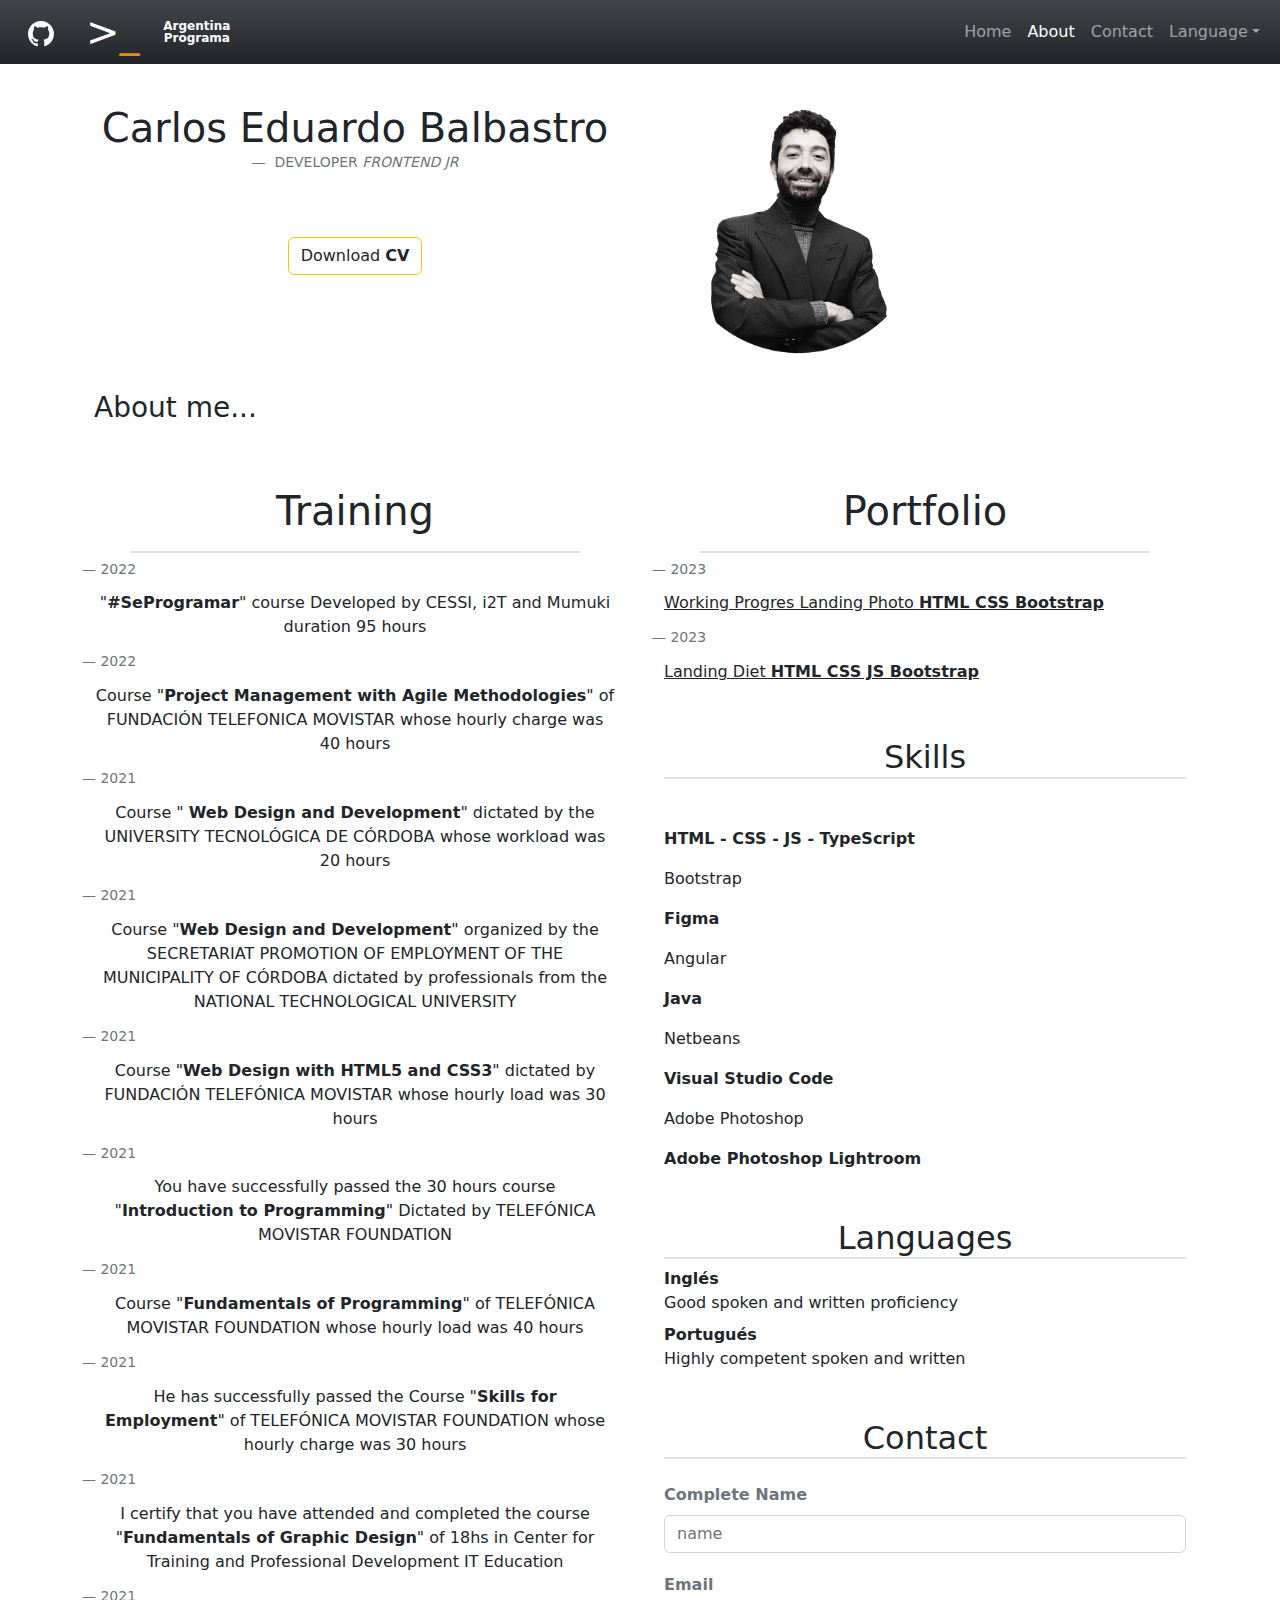
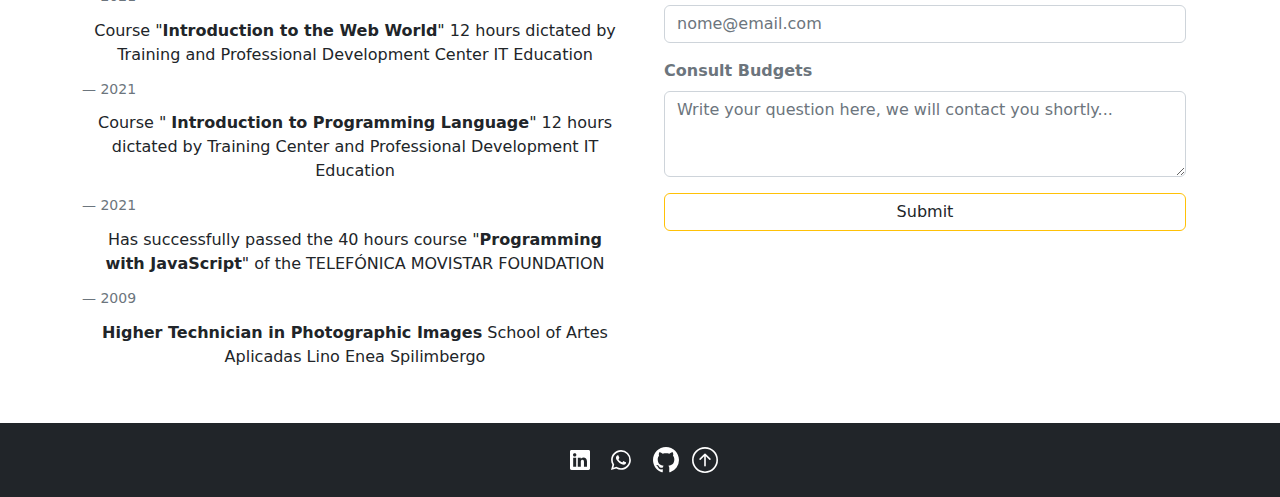
<file: index_en.html>
<!DOCTYPE html>
<html lang="en">
<head>
    <meta charset="UTF-8">
    <meta http-equiv="X-UA-Compatible" content="IE=edge">
    <meta name="viewport" content="width=device-width, initial-scale=1.0">
    <title>FrontEnd JR Carlos</title>
    <link rel="shortcut icon" href="/img/logo argentina programa_2.jpg" type="image/x-icon">
   <link rel="stylesheet" href="/css/bootstrap.min.css">
   <link rel="stylesheet" href="/styles.css">
   
</head>
<body data-bs-spy="scroll" data-bs-target=".navbar">

<!-- menu navegacion -->

  <nav class="navbar navbar-expand-sm bg-gradient text-bg-dark navbar-dark">
    <div class="container-fluid" id="home">

         <!-- logo github -->
         <a class="navbar-brand mx-3" href="https://github.com/CarlosEduardoBalbastro"> <svg xmlns="http://www.w3.org/2000/svg" width="26" height="26" fill="currentColor" class="bi bi-github text-white" viewBox="0 0 16 16">
          <path d="M8 0C3.58 0 0 3.58 0 8c0 3.54 2.29 6.53 5.47 7.59.4.07.55-.17.55-.38 0-.19-.01-.82-.01-1.49-2.01.37-2.53-.49-2.69-.94-.09-.23-.48-.94-.82-1.13-.28-.15-.68-.52-.01-.53.63-.01 1.08.58 1.23.82.72 1.21 1.87.87 2.33.66.07-.52.28-.87.51-1.07-1.78-.2-3.64-.89-3.64-3.95 0-.87.31-1.59.82-2.15-.08-.2-.36-1.02.08-2.12 0 0 .67-.21 2.2.82.64-.18 1.32-.27 2-.27.68 0 1.36.09 2 .27 1.53-1.04 2.2-.82 2.2-.82.44 1.1.16 1.92.08 2.12.51.56.82 1.27.82 2.15 0 3.07-1.87 3.75-3.65 3.95.29.25.54.73.54 1.48 0 1.07-.01 1.93-.01 2.2 0 .21.15.46.55.38A8.012 8.012 0 0 0 16 8c0-4.42-3.58-8-8-8z"/>
        </svg></a>
      
       <a class="nav-bar-brand mx-3 text-white text-decoration-none display-6" target="_blank" href="https://argentinaprograma.inti.gob.ar/"><b>><span id="_logo">_</span></b> </a>


       <div class="text-wrap" style="width: 5rem;">
        <a class="nav-bar-brand  text-white text-decoration-none badge text-wrap" target="_blank" href="https://argentinaprograma.inti.gob.ar/">Argentina Programa</a>
      </div>
      
      <button class="navbar-toggler" type="button" data-bs-toggle="collapse" data-bs-target="#collapsibleNavbar">
        <span class="navbar-toggler-icon"></span>
      </button>
      <div class="collapse navbar-collapse justify-content-end" id="collapsibleNavbar">
        <ul class="navbar-nav">
          <li class="nav-item">
            <a class="nav-link" href="#">Home</a>
          </li>
          <li class="nav-item">
            <a class="nav-link" href="#sobreMi">About</a>
          </li>
          <li class="nav-item">
            <a class="nav-link" href="#contacto">Contact</a>
          </li>  
        
          <li class="nav-item dropdown">
            <a class="nav-link dropdown-toggle" href="#" role="button" data-bs-toggle="dropdown">Language</a>
            <ul class="dropdown-menu">
              <li><a class="dropdown-item" href="/index.html">Castellano</a></li>
              <li><a class="dropdown-item" href="/index_br.html">Portugués</a></li>
              <!-- <li><a class="dropdown-item" href="#">A third link</a></li> -->
            </ul>
          </li>
        </ul>
      </div>
    </div>
  </nav>
  



<!-- Header Nombre mas Foto -->
<div class="container mt-4">
  <div class="row">
    <div class="col-sm-6">
      <figure class="text-center m-2 mb-0 p-2">
        <blockquote class="blockquote">
          <p class="display-6">Carlos Eduardo Balbastro</p>
        </blockquote>
        <figcaption class="blockquote-footer">
          DEVELOPER<cite title="Source Title"> FRONTEND JR</cite>
        </figcaption>
        <button type="button" class="mt-5 btn btn-outline-warning" ><a class="text-decoration-none text-dark " href="/img/CV23_FrontEnd_CarlosBalbastro.pdf" download="CV23_Carlos_Balbastro_FrontEndJR">Download <span class="fw-semibold">CV</span></a></button>
      </figure>
    </div>
    <div class="col-sm-6">

   <a type="button"  class="btn text-decoration-none border-0 text-dark" data-bs-toggle="modal" data-bs-target="#imgPerfil">
            <img src="/img/DSC_1958_perfil_CEB.png" class="w-50 rounded-circle mt-0 pt-0 float-sm-start" alt="Carlos Balbastro FrontEnd" width="100">
        </a>
      
    </div>

        <!-- Modal -->

        <div class="modal fade" id="imgPerfil" tabindex="-1" aria-labelledby="mumukiModalLabel" aria-hidden="true">
          
            <div class="modal-dialog modal-content">
                <div class="modal-content">
                   
                    <div class="modal-header">
                      <h1 class="modal-title fs-6" id="staticBackdropLabel"><span class="fw-semibold">FrontEnd JR</span> Carlos Eduardo Balbastro</h1>
                      <button type="button" class="btn-close" data-bs-dismiss="modal" aria-label="Close"></button>
                    </div>
                    <div class="modal-body">
                        <div class="row">
                            <div class="col-sm-8">
                                <h5>Informacion Personal</h5>
                    
                                <ul>
                                  <li>Nationality: Argentino</li>
                                  <li>Place of Birth: Paso de Los Libres - Ctes</li>
                                  <li>Date of Birth: 07/26/1982</li>
                                  <li>Marital Status: Single</li>
                                  <li>Children: yes, one</li>
                                  <li>Residence: Córdoba - Cba</li>
                                  
                                </ul>
                            </div>
                            <div class="col-sm-4">
                               
                                <img src="/img/DSC_1958_perfil_CEB.png" class="w-75 rounded-circle mt-0 pt-0 float-sm-start" alt="Carlos Balbastro FrontEnd"> 
                            </div>
                        </div>
                     
                     
                      
              
                    </div>
                    <div class="modal-footer">
                      <button type="button" class="btn btn-secondary" data-bs-dismiss="modal">Close</button>
                      <!-- <button type="button" class="btn btn-primary">Understood</button> -->
                    </div>
                  </div>
            </div>
          </div>

  </div>
</div>



<br>


<!-- sobre mi -->
<div class="container" id="sobreMi">
 
  <a href="#sobreMiHiden" type="button" class="btn text-decoration-none border-0 text-dark" data-bs-toggle="collapse"  ><h3>About me...</h3></a>

    <div class="card card-body border-0">
      <p id="sobreMiHiden" type="text" class="collapse multi-collapse">On February 1, 2021, I began to study <span class="fw-semibold">HTML</span>, <span class="fw-semibold">CSS</span> and <span class="fw-semibold">JS</span> in a self-taught way, I took different courses that I found on the web to complement. <br>
        Ten years ago I developed working as a Photographer and now I want to take that experience to the field of technology as a <span class="fw-semibold">Front End Developer</span>. <br>
        My main objective is to learn, grow and contribute as much as I can to the <span class="fw-semibold">Company</span>.</p>
    </div>

   
   
  

</div>





<!-- formacion y habilidades -->


<div class="container">
  <div class="row align-items-start">

    <!-- FORMACIOn -->

    <div class="col-sm-6">
      <h1 class="text-center mx-5 border-bottom border-2 py-3">Training</h1>
        <!-- fecha -->
  <h2 class="blockquote-footer my-2">2022</h2>


  <!-- boton que genera modal -->

  <a type="button"  class="btn text-decoration-none border-0 text-dark" data-bs-toggle="modal" data-bs-target="#certificadoMumuki">
    "<span class="fw-semibold">#SeProgramar</span>" course Developed by CESSI, i2T and Mumuki
    duration 95 hours</a> 


    <!-- Modal -->

    <div class="modal fade" id="certificadoMumuki" tabindex="-1" aria-labelledby="mumukiModalLabel" aria-hidden="true">
          
      <div class="modal-dialog modal-dialog-centered">
        <div class="modal-content">
          <div class="modal-header">
            <div class="modal-title" id="mumukiModalLabel">2022</div>
            <button type="button" class="btn-close" data-bs-dismiss="modal" arial-label="Close"></button>
          </div>
          <div class="modal-body w-100">
            <img src="/img/i2t_etapa_1_2022_CarlosBalbastro.jpg" class="img-fluid mx-auto d-block w-100" alt="Certificado Mumuki">
          </div>
        </div>
      </div>
    </div>




  
<!-- fecha -->

<h2 class="blockquote-footer my-2">2022</h2>


<!-- boton que genera modal -->

<a type="button"  class="btn text-decoration-none border-0 text-dark" data-bs-toggle="modal" data-bs-target="#certificadoScrum">

    Course "<span class="fw-semibold">Project Management with Agile Methodologies</span>" of FUNDACIÓN
    TELEFONICA MOVISTAR whose hourly charge was 40 hours
</a>


  <!-- Modal -->

  <div class="modal fade" id="certificadoScrum" tabindex="-1" aria-labelledby="scrumModalLabel" aria-hidden="true">
        
    <div class="modal-dialog modal-dialog-centered">
      <div class="modal-content">
        <div class="modal-header">
          <div class="modal-title" id="scrumModalLabel">2022</div>
          <button type="button" class="btn-close" data-bs-dismiss="modal" arial-label="Close"></button>
        </div>
        <div class="modal-body w-100">
          <img src="/img/FT AR - Certificado.jpg" class="img-fluid mx-auto d-block w-100" alt="fundacion telefonica">
        </div>
      </div>
    </div>
  </div>

   <!-- fecha -->

   <h2 class="blockquote-footer my-2">2021</h2>

   <!-- boton que genera modal  -->
   <a type="button" class="btn text-decoration-none border-0 text-dark" data-bs-toggle="modal" data-bs-target="#certificadoUnc">
    Course " <span class="fw-semibold">Web Design and Development</span>" dictated by the UNIVERSITY
    TECNOLÓGICA DE CÓRDOBA whose workload was 20 hours
   </a>
   
   
   <!-- modal -->
   
   <div class="modal fade" id="certificadoUnc" tabindex="-1" aria-labelledby="uncModalLabel" aria-hidden="true">
     <div class="modal-dialog modal-dialog-centered">
       <div class="modal-content">
         <div class="modal-header">
           <div class="modal-title" id="uncModalLabel">2021</div>
           <button type="button" class="btn-close" data-bs-dismiss="modal" arial-label="Close"></button>
         </div>
         <div class="modal-body w-100">
           <img src="/img/certificado_ub5c7RmqqReqmdYjH4Z_29537373.jpg" class="img-fluid mx-auto d-block w-100" alt="certificado UTN">
         </div>
       </div>
     </div>
   </div>
   
   <!-- fecha -->

<h2 class="blockquote-footer my-2">2021</h2>

<!-- boton modal -->

<a type="button" class="btn text-decoration-none border-0 text-dark" data-bs-toggle="modal" data-bs-target="#certificadoPolitecnico">
    Course "<span class="fw-semibold">Web Design and Development</span>" organized by the SECRETARIAT
    PROMOTION OF EMPLOYMENT OF THE MUNICIPALITY OF CÓRDOBA
    dictated by professionals from the NATIONAL TECHNOLOGICAL UNIVERSITY
</a>

<!-- modal -->
<div class="modal fade" id="certificadoPolitecnico" tabindex="-1" aria-labelledby="politecnicoModalLabel" aria-hidden="true">
  <div class="modal-dialog modal-dialog-centered">
    <div class="modal-content">
      <div class="modal-header">
        <div class="modal-title" id="politecnicoModalLabel">2021</div>
        <button type="button" class="btn-close" data-bs-dismiss="modal" aria-label="Close"></button>
      </div>
      <div class="modal-body w-100">
        <img src="/img/certificado_politecnico.jpg" class="img-fluid mx-auto d-block w-100" alt="certificado politecnico">
      </div>
    </div>
  </div>
</div>



<!-- fecha -->

<h2 class="blockquote-footer my-2">2021</h2>

<!-- boton modal -->

<a type="button" class="btn text-decoration-none border-0 text-dark" data-bs-toggle="modal" data-bs-target="#fundacionTelefonica1">
    Course "<span class="fw-semibold">Web Design with HTML5 and CSS3</span>" dictated by FUNDACIÓN TELEFÓNICA
    MOVISTAR whose hourly load was 30 hours
</a>

<!-- modal -->
<div class="modal fade" id="fundacionTelefonica1" tabindex="-1" aria-labelledby="fundacionModalLabel" aria-hidden="true">
  <div class="modal-dialog modal-fullscreen-sm-down">
    <div class="modal-content">
      <div class="modal-header">
        <div class="modal-title" id="fundacionModalLabel">2021</div>
        <button type="button" class="btn-close" data-bs-dismiss="modal" aria-label="Close"></button>
      </div>
      <div class="modal-body w-100">
        <img src="/img/FT AR - Diseño Web con HTML5 + CSS.jpg" class="img-fluid mx-auto d-block w-100" alt="certificado fundacion telefonica">
      </div>
    </div>
  </div>
</div>


<!-- FECHA -->

<h2 class="blockquote-footer my-2">2021</h2>

<!-- boton modal -->

<a type="botton" class="btn text-decoration-none border-0 text-dark" data-bs-toggle="modal" data-bs-target="#fundacionTelefonica2">
    You have successfully passed the 30 hours course "<span class="fw-semibold">Introduction to Programming</span>"
    Dictated by TELEFÓNICA MOVISTAR FOUNDATION</a>

<!-- modal -->

<div class="modal fade" id="fundacionTelefonica2" tabindex="-1" aria-labelledby="telefonicaModalLabel" aria-hidden="true">
  <div class="modal-dialog modal-dialog-centered">
    <div class="modal-content">
      <div class="modal-header">
        <div class="modal-title" id="telefonicaModalLabe">2021</div>
        <button type="button" class="btn-close" data-bs-dismiss="modal" aria-label="Close"></button>
      </div>
      <div class="modal-body w-100">
        <img src="/img/FT AR - Introducción a la Programación.jpg" alt="Introducción a la Programación" class="img-fluid mx-auto d-block w-100">
      </div>
    </div>
  </div>
</div>


<h2 class="blockquote-footer my-2">2021</h2>

<a type="button" class="btn text-decoration-none border-0 text-dark" data-bs-toggle="modal" data-bs-target="#fundamentosProgramacionTelefonica">
  Course "<span class="fw-semibold">Fundamentals of Programming</span>" of TELEFÓNICA MOVISTAR FOUNDATION
whose hourly load was 40 hours
</a>

<!-- modal -->

<div class="modal fade" id="fundamentosProgramacionTelefonica" tabindex="-1" aria-labelledby="fundProgTelModalLabel" aria-hidden="true">
  <div class="modal-dialog modal-dialog-centered">
    <div class="modal-content">
      <div class="modal-header">
        <div class="modal-title" id="fundProgTelModalLabel">2021</div>
        <button type="button" class="btn-close" data-bs-dismiss="modal" aria-label="Close"></button>
      </div>
      <div class="modal-body w-100">
        <img src="/img/FT AR - Fundamentos de Programación.jpg" alt="Introducción a la Programación" class="img-fluid mx-auto d-block w-100">
      </div>
    </div>
  </div>
</div>


<!-- fecha -->
<h2 class="blockquote-footer my-2">2021</h2>

<!-- boton modal -->

<a type="button" class="btn text-decoration-none border-0 text-dark" data-bs-toggle="modal" data-bs-target="#habilidadEmpleo">
    He has successfully passed the Course "<span class="fw-semibold">Skills for Employment</span>" of
    TELEFÓNICA MOVISTAR FOUNDATION whose hourly charge was 30 hours
</a>

<!-- modal -->

<div class="modal fade" id="habilidadEmpleo" tabindex="-1" aria-labelledby="habilidadEmpleoModalLabel" aria-hidden="true">
  <div class="modal-dialog modal-dialog-centered">
    <div class="modal-content">
      <div class="modal-header">
        <div class="modal-title" id="habilidadEmpleoModalLabel">2021</div>
        <button type="button" class="btn-close" data-bs-dismiss="modal" aria-label="Close"></button>
      </div>
      <div class="modal-body w-100">
        <img src="/img/FT AR - Habilidades para el Empleo.jpg" alt="Introducción a la Programación" class="img-fluid mx-auto d-block w-100">
      </div>
    </div>
  </div>
</div>

<!-- fecha -->
<h2 class="blockquote-footer my-2">2021</h2>

<!-- boton modal -->

<a type="button" class="btn text-decoration-none border-0 text-dark" data-bs-toggle="modal" data-bs-target="#graphicDesign">
  
I certify that you have attended and completed the course "<span class="fw-semibold">Fundamentals of Graphic Design</span>" of 18hs
in Center for Training and Professional Development IT Education
</a>

<!-- modal -->

<div class="modal fade" id="graphicDesign" tabindex="-1" aria-labelledby="graphicDesignModalLabel" aria-hidden="true">
  <div class="modal-dialog modal-dialog-centered">
    <div class="modal-content">
      <div class="modal-header">
        <div class="modal-title" id="graphicDesignModalLabel">2021</div>
        <button type="button" class="btn-close" data-bs-dismiss="modal" aria-label="Close"></button>
      </div>
      <div class="modal-body w-100">
        <img src="/img/Certificado Fundamentos del Diseño Grafico.jpg" alt="Introducción a la Programación" class="img-fluid mx-auto d-block w-100">
      </div>
    </div>
  </div>
</div>


<!-- fecha -->
<h2 class="blockquote-footer my-2">2021</h2>

<!-- boton modal -->

<a type="button" class="btn text-decoration-none border-0 text-dark" data-bs-toggle="modal" data-bs-target="#introMundoWeb">
    Course "<span class="fw-semibold">Introduction to the Web World</span>" 12 hours dictated by
    Training and Professional Development Center IT Education
</a>

<!-- modal -->

<div class="modal fade" id="introMundoWeb" tabindex="-1" aria-labelledby="introMundoWebModalLabel" aria-hidden="true">
  <div class="modal-dialog modal-dialog-centered">
    <div class="modal-content">
      <div class="modal-header">
        <div class="modal-title" id="introMundoWebModalLabel">2021</div>
        <button type="button" class="btn-close" data-bs-dismiss="modal" aria-label="Close"></button>
      </div>
      <div class="modal-body w-100">
        <img src="/img/Certificado Introduccion al Mundo Web.jpg" alt="Introducción a la Programación" class="img-fluid mx-auto d-block w-100">
      </div>
    </div>
  </div>
</div>

<!-- fecha -->
<h2 class="blockquote-footer my-2">2021</h2>

<!-- boton modal -->

<a type="button" class="btn text-decoration-none border-0 text-dark" data-bs-toggle="modal" data-bs-target="#introLenguajeProgramacion">
    Course " <span class="fw-semibold">Introduction to Programming Language</span>" 12 hours
    dictated by Training Center and Professional Development IT Education
</a>

<!-- modal -->

<div class="modal fade" id="introLenguajeProgramacion" tabindex="-1" aria-labelledby="introLenProgModalLabel" aria-hidden="true">
  <div class="modal-dialog modal-dialog-centered">
    <div class="modal-content">
      <div class="modal-header">
        <div class="modal-title" id="introLenProgModalLabel">2021</div>
        <button type="button" class="btn-close" data-bs-dismiss="modal" aria-label="Close"></button>
      </div>
      <div class="modal-body w-100">
        <img src="/img/Certificado Introducción Lenguaje de Programación.jpg" alt="Introducción a la Programación" class="img-fluid mx-auto d-block w-100">
      </div>
    </div>
  </div>
</div>


<!-- fecha -->
<h2 class="blockquote-footer my-2">2021</h2>

<!-- boton modal -->

<a type="button" class="btn text-decoration-none border-0 text-dark" data-bs-toggle="modal" data-bs-target="#progJs">
    Has successfully passed the 40 hours course "<span class="fw-semibold">Programming with JavaScript</span>"
    of the TELEFÓNICA MOVISTAR FOUNDATION
</a>

<!-- modal -->

<div class="modal fade" id="progJs" tabindex="-1" aria-labelledby="progJsModalLabel" aria-hidden="true">
  <div class="modal-dialog modal-dialog-centered">
    <div class="modal-content">
      <div class="modal-header">
        <div class="modal-title" id="progJsModalLabel">2021</div>
        <button type="button" class="btn-close" data-bs-dismiss="modal" aria-label="Close"></button>
      </div>
      <div class="modal-body w-100">
        <img src="/img/FT AR - Programación con JavaScript.jpg" alt="Introducción a la Programación" class="img-fluid mx-auto d-block w-100">
      </div>
    </div>
  </div>
</div>

<!-- fecha -->
<h2 class="blockquote-footer my-2">2009</h2>

<!-- boton modal -->

<a type="button" class="btn text-decoration-none border-0 text-dark" data-bs-toggle="modal" data-bs-target="#tecnicoImagenes">
   
   <span class="fw-semibold">Higher Technician in Photographic Images</span> 
    School of Artes Aplicadas Lino Enea Spilimbergo
</a>

<!-- modal -->

<div class="modal fade" id="tecnicoImagenes" tabindex="-1" aria-labelledby="tecnicoImagenesModalLabel" aria-hidden="true">
  <div class="modal-dialog modal-dialog-centered">
    <div class="modal-content">
      <div class="modal-header">
        <div class="modal-title" id="tecnicoImagenesModalLabel">2009</div>
        <button type="button" class="btn-close" data-bs-dismiss="modal" aria-label="Close"></button>
      </div>
      <div class="modal-body w-100">
        <img src="/img/Titulo_Fotografia_Carlos_Balbastroweb.jpg"  class="img-fluid mx-auto d-block w-100">
      </div>
    </div>
  </div>
</div>




</div>





<!-- TRABAJOS HAbilidas Idiomas-->

<div class="col-sm-6">
  <h1 class="text-center mx-5 border-bottom border-2 py-3">Portfolio</h1>
    <!-- fecha -->
<h2 class="blockquote-footer my-2" id="working_progress_foto">2023</h2>




<a type="button" href="https://comfy-snickerdoodle-3addbb.netlify.app/index.html" target="_blank" class="btn text-decoration-underline text-decoration-none border-0 text-dark">
Working Progres Landing Photo <span class="fw-semibold">HTML CSS Bootstrap</span></a> 








<!-- fecha -->

<h2 class="blockquote-footer my-2" id="working_progress_escMusica">2023</h2>



<a class="btn text-decoration-none border-0 text-dark text-decoration-underline" href="https://quiet-malabi-0c97b6.netlify.app/index.html" target="_blank">Landing Diet <span class="fw-semibold">HTML CSS JS Bootstrap</span></a>





<br>

<!-- habilidades e idiomas -->

<div class="container mt-5">
  <h2 class="text-center mt-5  border-bottom border-2 ">Skills</h2>
  <dl class="mt-5">
    <dt class="mb-3">HTML - CSS - JS - TypeScript</dt>
    <dd class="mb-3">Bootstrap</dd>
    <dt class="mb-3">Figma</dt>
    <dd class="mb-3">Angular</dd>
    <dt class="mb-3">Java</dt>
    <dd class="mb-3">Netbeans</dd>
    <dt class="mb-3">Visual Studio Code</dt>    
    <dd class="mb-3">Adobe Photoshop</dd>
    <dt class="mb-3">Adobe Photoshop Lightroom</dt>  

  <h2 class="text-center mt-5  border-bottom border-2 ">Languages</h2>

  <dt>Inglés</dt>
    <dd>Good spoken and written proficiency</dd>

    <dt>Portugués </dt>
    <dd>Highly competent spoken and written</dd>


  </dl>


</div>


<!-- Contacto -->

<div class="container">


  

  <h2 class="text-center mt-5  border-bottom border-2 ">Contact</h2>
  <form class="mt-1">
    <div class="mb-3">

        <div class="mb-1">
            <label for="exampleFormControlInput1" class="form-label mt-3 fw-semibold text-secondary">Complete Name</label>
            <input type="text"  name="name" class="form-control"" placeholder="name" required>
          </div>
    

      <label for="exampleFormControlInput1" class="form-label mt-3 fw-semibold text-secondary">Email </label>
      <input type="email" class="form-control" id="exampleFormControlInput1" placeholder="nome@email.com">
    </div>
    <div class="mb-3">
      <label for="exampleFormControlTextarea1" class="form-label fw-semibold text-secondary">
        Consult Budgets</label>
      <textarea class="form-control" id="exampleFormControlTextarea1" rows="3" placeholder="Write your question here, we will contact you shortly..."></textarea>

      <fieldset class="row mb-3">
        <!-- <legend class="col-form-label col-sm-2 pt-0">
          Inquiries</legend> -->
        <div class="col-sm-10">
          <!-- <div class="form-check">
            <input class="form-check-input" type="radio" name="gridRadios" id="gridRadios1" value="option1" checked>
            <label class="form-check-label" for="gridRadios1">
              Static Web Design
            </label>
          </div> -->
          <!-- <div class="form-check">
            <input class="form-check-input" type="radio" name="gridRadios" id="gridRadios2" value="option2">
            <label class="form-check-label" for="gridRadios2">
              Dinamic Web Design
            </label>
          </div> -->
          <!-- <div class="form-check disabled">
            <input class="form-check-input" type="radio" name="gridRadios" id="gridRadios3" value="option3" disabled>
            <label class="form-check-label" for="gridRadios3">
              Design BackEnd
            </label>
          </div> -->
        </div>
      </fieldset>
      <!-- <div class="row mb-3">
        <div class="col-sm-10 offset-sm-2">
          <div class="form-check">
            <input class="form-check-input" type="checkbox" id="gridCheck1">
            <label class="form-check-label" for="gridCheck1">
              Other Queries
            </label>
          </div>
        </div>
    </div> -->
  
  
    <button type="submit" class="btn btn-outline-warning d-block w-100 mx-auto text-dark">Submit</button>
  </form>
  

</div>


</div>





    </div>
  </div>
















  





</div>

<!-- footer -->



<div class="w-100 mt-5  p-4 bg-dark text-white  text-center" id="contacto">
  

  <a  class="icon-contacto text-decoration-none m-2 text-white" href="https://www.linkedin.com/in/carlos-balbastro" target="_blank">
  <svg xmlns="http://www.w3.org/2000/svg" width="20" height="20" fill="currentColor" class="bi bi-linkedin" viewBox="0 0 16 16">
    <path d="M0 1.146C0 .513.526 0 1.175 0h13.65C15.474 0 16 .513 16 1.146v13.708c0 .633-.526 1.146-1.175 1.146H1.175C.526 16 0 15.487 0 14.854V1.146zm4.943 12.248V6.169H2.542v7.225h2.401zm-1.2-8.212c.837 0 1.358-.554 1.358-1.248-.015-.709-.52-1.248-1.342-1.248-.822 0-1.359.54-1.359 1.248 0 .694.521 1.248 1.327 1.248h.016zm4.908 8.212V9.359c0-.216.016-.432.08-.586.173-.431.568-.878 1.232-.878.869 0 1.216.662 1.216 1.634v3.865h2.401V9.25c0-2.22-1.184-3.252-2.764-3.252-1.274 0-1.845.7-2.165 1.193v.025h-.016a5.54 5.54 0 0 1 .016-.025V6.169h-2.4c.03.678 0 7.225 0 7.225h2.4z"/>
  </svg></a>
<!-- <a  class="icon-contacto text-decoration-none m-2 text-white" href="https://www.facebook.com/carloseduardo.balbastro" target="_blank">
  <svg xmlns="http://www.w3.org/2000/svg" width="20" height="20" fill="currentColor" class="bi bi-facebook" viewBox="0 0 16 16">
    <path d="M16 8.049c0-4.446-3.582-8.05-8-8.05C3.58 0-.002 3.603-.002 8.05c0 4.017 2.926 7.347 6.75 7.951v-5.625h-2.03V8.05H6.75V6.275c0-2.017 1.195-3.131 3.022-3.131.876 0 1.791.157 1.791.157v1.98h-1.009c-.993 0-1.303.621-1.303 1.258v1.51h2.218l-.354 2.326H9.25V16c3.824-.604 6.75-3.934 6.75-7.951z"/>
  </svg></a> -->
  <a  class="icon-contacto text-decoration-none m-2 text-white" href="https://api.whatsapp.com/send/?phone=5493516326925" target="_blank">
    <svg xmlns="http://www.w3.org/2000/svg" width="20" height="20" fill="currentColor" class="bi bi-whatsapp" viewBox="0 0 16 16">
      <path d="M13.601 2.326A7.854 7.854 0 0 0 7.994 0C3.627 0 .068 3.558.064 7.926c0 1.399.366 2.76 1.057 3.965L0 16l4.204-1.102a7.933 7.933 0 0 0 3.79.965h.004c4.368 0 7.926-3.558 7.93-7.93A7.898 7.898 0 0 0 13.6 2.326zM7.994 14.521a6.573 6.573 0 0 1-3.356-.92l-.24-.144-2.494.654.666-2.433-.156-.251a6.56 6.56 0 0 1-1.007-3.505c0-3.626 2.957-6.584 6.591-6.584a6.56 6.56 0 0 1 4.66 1.931 6.557 6.557 0 0 1 1.928 4.66c-.004 3.639-2.961 6.592-6.592 6.592zm3.615-4.934c-.197-.099-1.17-.578-1.353-.646-.182-.065-.315-.099-.445.099-.133.197-.513.646-.627.775-.114.133-.232.148-.43.05-.197-.1-.836-.308-1.592-.985-.59-.525-.985-1.175-1.103-1.372-.114-.198-.011-.304.088-.403.087-.088.197-.232.296-.346.1-.114.133-.198.198-.33.065-.134.034-.248-.015-.347-.05-.099-.445-1.076-.612-1.47-.16-.389-.323-.335-.445-.34-.114-.007-.247-.007-.38-.007a.729.729 0 0 0-.529.247c-.182.198-.691.677-.691 1.654 0 .977.71 1.916.81 2.049.098.133 1.394 2.132 3.383 2.992.47.205.84.326 1.129.418.475.152.904.129 1.246.08.38-.058 1.171-.48 1.338-.943.164-.464.164-.86.114-.943-.049-.084-.182-.133-.38-.232z"/>
    </svg></a>
      <a class="navbar-brand m-2" href="https://github.com/CarlosEduardoBalbastro"> <svg xmlns="http://www.w3.org/2000/svg" width="26" height="26" fill="currentColor" class="bi bi-github text-white" viewBox="0 0 16 16">
      <path d="M8 0C3.58 0 0 3.58 0 8c0 3.54 2.29 6.53 5.47 7.59.4.07.55-.17.55-.38 0-.19-.01-.82-.01-1.49-2.01.37-2.53-.49-2.69-.94-.09-.23-.48-.94-.82-1.13-.28-.15-.68-.52-.01-.53.63-.01 1.08.58 1.23.82.72 1.21 1.87.87 2.33.66.07-.52.28-.87.51-1.07-1.78-.2-3.64-.89-3.64-3.95 0-.87.31-1.59.82-2.15-.08-.2-.36-1.02.08-2.12 0 0 .67-.21 2.2.82.64-.18 1.32-.27 2-.27.68 0 1.36.09 2 .27 1.53-1.04 2.2-.82 2.2-.82.44 1.1.16 1.92.08 2.12.51.56.82 1.27.82 2.15 0 3.07-1.87 3.75-3.65 3.95.29.25.54.73.54 1.48 0 1.07-.01 1.93-.01 2.2 0 .21.15.46.55.38A8.012 8.012 0 0 0 16 8c0-4.42-3.58-8-8-8z"/>
    </svg></a>

    <a href="#home" class="text-decoration-none text-white">
        <svg xmlns="http://www.w3.org/2000/svg" width="26" height="26" fill="currentColor" class="bi bi-arrow-up-circle" viewBox="0 0 16 16">
          <path fill-rule="evenodd" d="M1 8a7 7 0 1 0 14 0A7 7 0 0 0 1 8zm15 0A8 8 0 1 1 0 8a8 8 0 0 1 16 0zm-7.5 3.5a.5.5 0 0 1-1 0V5.707L5.354 7.854a.5.5 0 1 1-.708-.708l3-3a.5.5 0 0 1 .708 0l3 3a.5.5 0 0 1-.708.708L8.5 5.707V11.5z"/>
        </svg>
      </a>
  
</div>
  
 


  <script src="/js/bootstrap.bundle.min.js"></script>
  <!-- <script src="/portfolioFE/ejercicios.js"></script> -->
     
</body>
</html>
</file>
<file: styles.css>
img {
    filter: grayscale(80%);
    width: 50%;
}





.icon-contacto:hover{
    cursor: pointer;
}



#_logo {
    color: rgba(255, 166, 0, 0.849);
}
</file>
